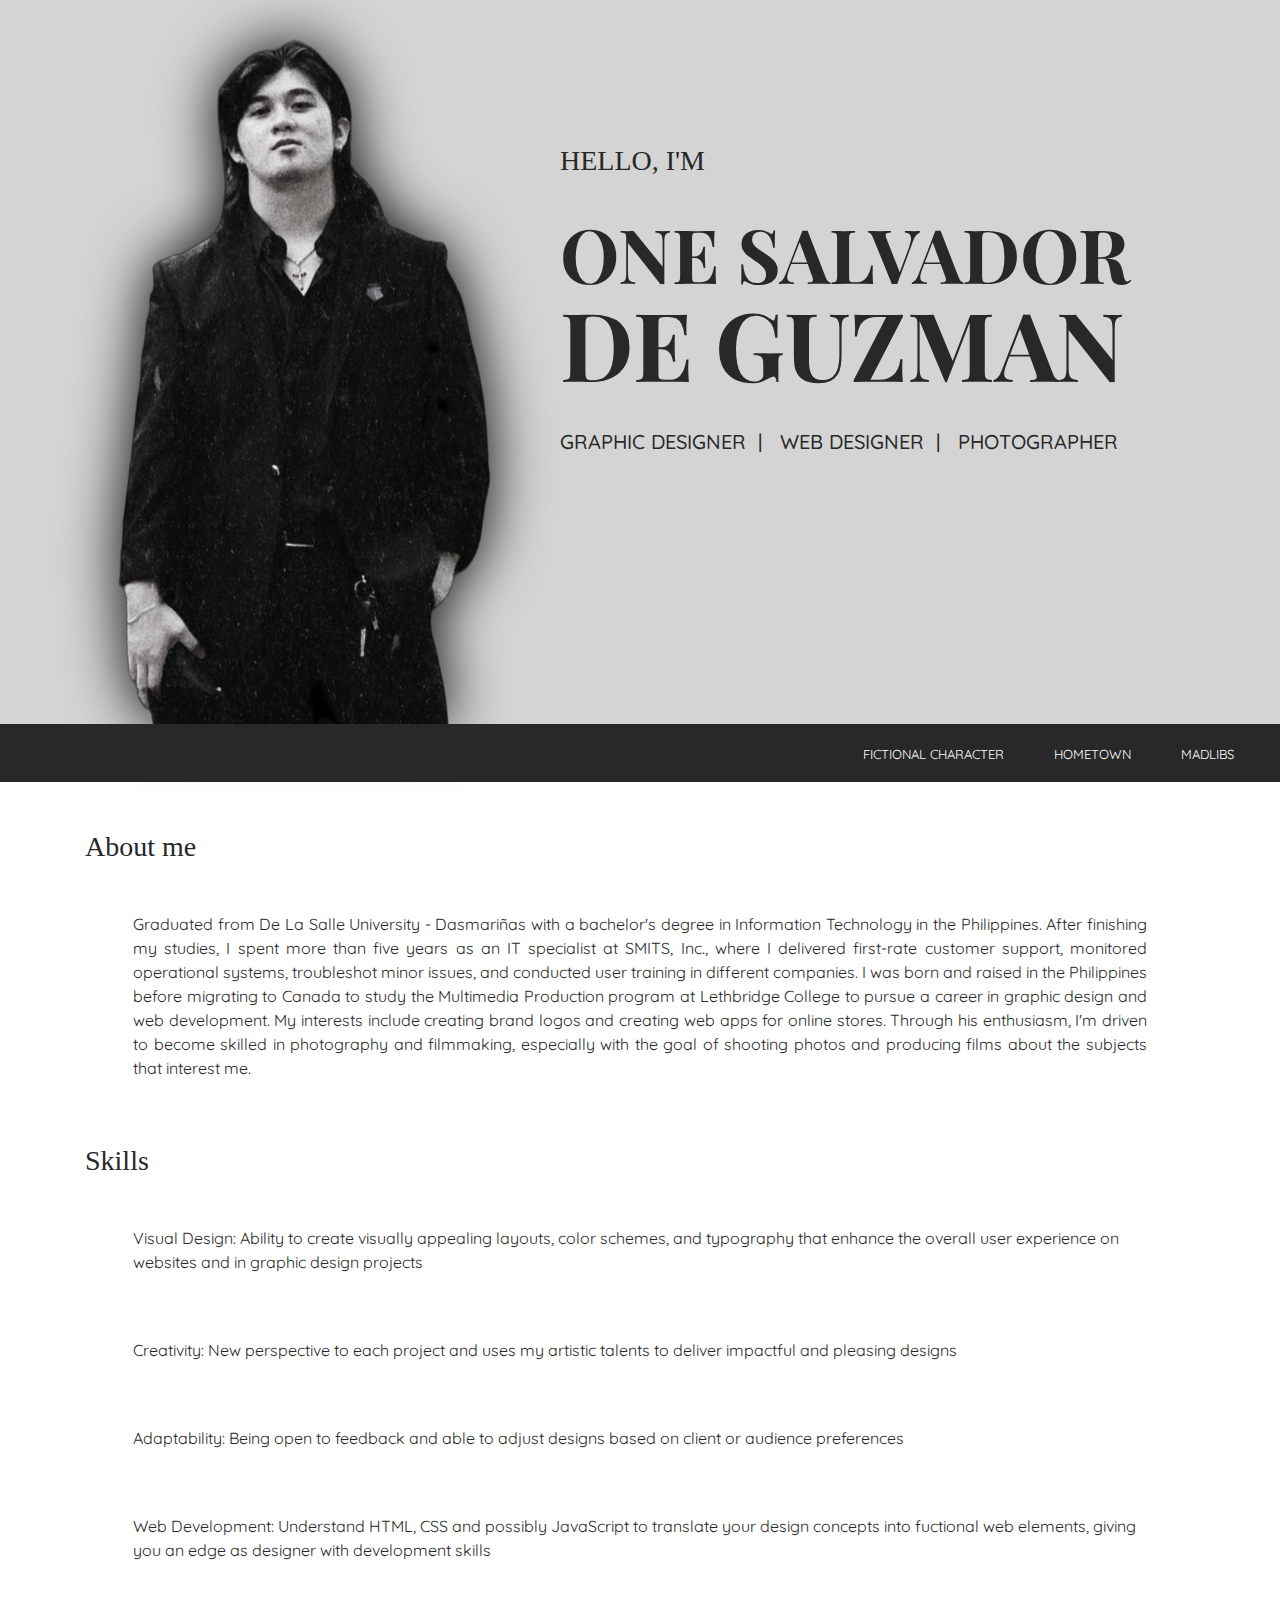
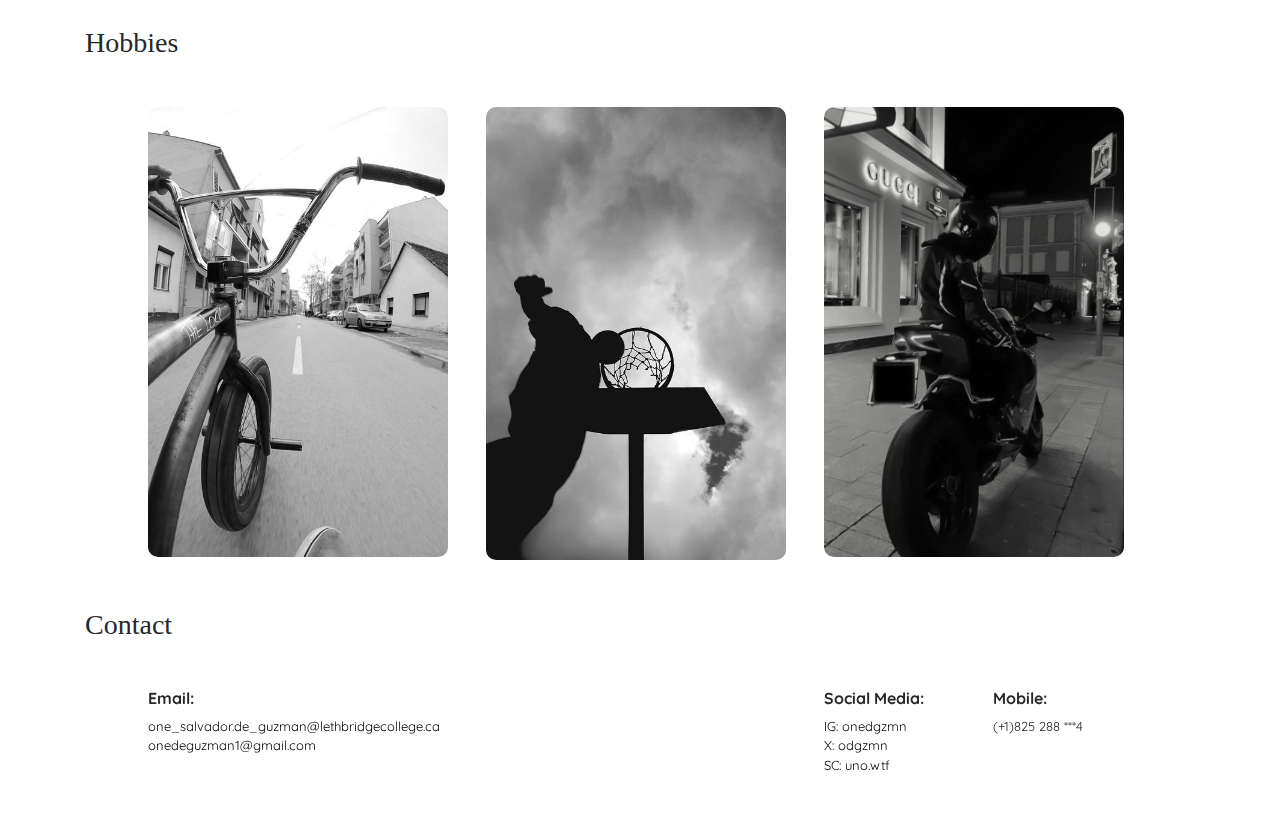
<file: index.html>
<!DOCTYPE html>
<html lang="en">

<head>
    <meta charset="UTF-8">

    <!----------------------------Viewport Meta Tag------------------------------------>

    <meta name="viewport" content="width=device-width, initial-scale=1.0">

    <title>Portfolio</title>


    <!----------------------------Bootstrap CDNs------------------------------------>

    <!-- Latest compiled and minified CSS -->
    <link rel="stylesheet" href="https://cdn.jsdelivr.net/npm/bootstrap@4.6.2/dist/css/bootstrap.min.css">

    <!-- jQuery library -->
    <script src="https://cdn.jsdelivr.net/npm/jquery@3.6.4/dist/jquery.slim.min.js"></script>

    <!-- Popper JS -->
    <script src="https://cdn.jsdelivr.net/npm/popper.js@1.16.1/dist/umd/popper.min.js"></script>

    <!-- Latest compiled JavaScript -->
    <script src="https://cdn.jsdelivr.net/npm/bootstrap@4.6.2/dist/js/bootstrap.bundle.min.js"></script>


    <!--------YOUR CSS - MUST go after the CDNs so you overwrite their styles---------------->

    <link rel="stylesheet" href="css/myStyles.css">

    <style>
        @import url('https://fonts.googleapis.com/css2?family=Playfair+Display&family=Playfair+Display+SC&family=Quicksand&display=swap');
    </style>

</head>

<body>
    <!---------------------------------------------------------------------->
    <section id="head" style="font-family: 'Playfair Display', serif; text-transform: uppercase; color: rgb(40, 40, 40);">
        <div class="container">
            <div class="row">
                <div class="col-md-5" id="imgmar">
                    <img src="images/oneDpx.png" alt="One" width="450" style="filter: drop-shadow(0px 0px 30px rgba(0,0,0,255) );">
                </div>
                <div class="col-md-7 mt-5 pt-5">
                    <h3 class="mt-5">Hello, I'm</h3>
                    <h1 class="font-weight-bold" style="font-size: 75px; margin-top: 30px;">One Salvador</h1>
                    <h1 class="font-weight-bold" style="font-size: 95px; margin-top: -20px; margin-bottom: 30px;">De
                        Guzman</h1>
                    <h5 style="font-family: 'Quicksand', sans-serif;">Graphic Designer &nbsp;| &nbsp;&nbsp;Web Designer
                        &nbsp;| &nbsp; Photographer</h5>
                </div>
            </div>
        </div>

    </section>
    <!---------------------------------------------------------------------->

    <nav id="navbar" style="text-transform: uppercase; color: #470000;">
        <ul>
            <li><a href="#">MadLibs</a></li>
            <li><a href="#">Hometown</a></li>
            <li><a href="4_ideation/myCharacter.html">Fictional Character</a></li>
        </ul>
    </nav>

    <!---------------------------------------------------------------------->
    <section id="abo">
        <div class="container pt-5">
            <h3>About me</h3>
            <div class="row m-5 text-justify">
                <p>Graduated from De La Salle University - Dasmariñas with a bachelor's degree in Information Technology in the Philippines. After finishing my studies, I spent more than five years as an IT specialist at SMITS, Inc., where I delivered first-rate customer support, monitored operational systems, troubleshot minor issues, and conducted user training in different companies. I was born and raised in the Philippines before migrating to Canada to study the Multimedia Production program at Lethbridge College to pursue a career in graphic design and web development. My interests include creating brand logos and creating web apps for online stores. Through his enthusiasm, I'm driven to become skilled in photography and filmmaking, especially with the goal of shooting photos and producing films about the subjects that interest me. </p>
            </div>
        </div>
    </section>
    <!---------------------------------------------------------------------->


    <section id="ski">
        <div class="container">
            <h3>Skills</h3>
            <div class="row m-5">
                <p>Visual Design: Ability to create visually appealing layouts, color schemes, and typography that enhance the overall
                    user experience on websites and in graphic design projects
                </p>
            </div>

            <div class="row m-5">
                
                <p>Creativity: New perspective to each project and uses my artistic talents to deliver impactful and pleasing
                    designs</p>
            </div>

            <div class="row m-5">
                <p>Adaptability: Being open to feedback and able to adjust designs based on client or audience preferences</p>
            </div>

            <div class="row m-5">

                <p>Web Development: Understand HTML, CSS and possibly JavaScript to translate your design concepts into fuctional web
                    elements, giving you an edge as designer with development skills
                </p>
            </div>

        </div>
    </section>
    <!---------------------------------------------------------------------->

    <section id="hob">
        <div class="container">
            <h3>Hobbies</h3>
            <div class="row m-5">

                <div class="col-sm-4">
                    <img src="images/hobbies2.jpg" alt="basketball" width="300vh" style="border-radius: 10px;">
                </div>
                <div class="col-sm-4">
                    <img src="images/hobbies1.jpg" alt="biking" width="300vh" style="border-radius: 10px;">
                </div>
                <div class="col-sm-4">
                    <img src="images/hobbies3.jpg" alt="" width="300vh" style="border-radius: 10px;">
                </div>
            </div>
        </div>
    </section>


    <!---------------------------------------------------------------------->
    <section id="cont" style="font-size: small;">
        <div class="container">
            <h3>Contact</h3>
            <div class="row m-5">
                <div class="col-md-8">
                    <h6>Email:</h6>
                    <a href="">one_salvador.de_guzman@lethbridgecollege.ca</a><br>
                    <a href="">onedeguzman1@gmail.com</a>
                </div>
                <div class="col-md-2">
                    <h6>Social Media:</h6>
                    <a href="">IG: onedgzmn</a><br>
                    <a href="">X: odgzmn</a><br>
                    <a href="">SC: uno.wtf</a>
                </div>
                <div class="col-md-2">
                    <h6>Mobile:</h6>
                    <p>(+1)825 288 ***4</p>
                </div>
            </div>
        </div>
    </section>


</body>

</html>
</file>
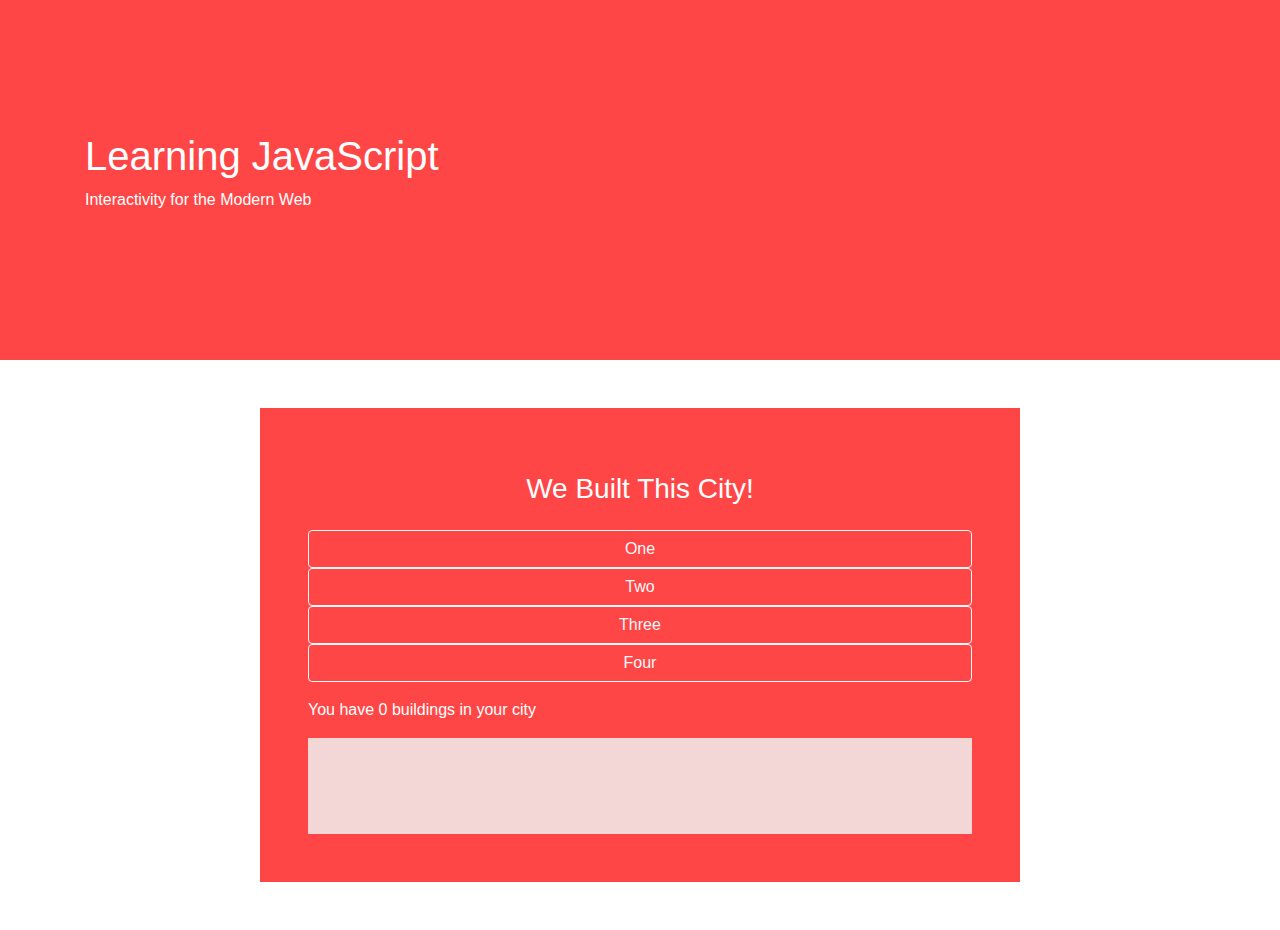
<file: cityBuilderStart/index.html>
<!DOCTYPE html>
<html lang="en">

<head>
    <meta charset="UTF-8">
    <meta http-equiv="X-UA-Compatible" content="IE=edge">
    <meta name="viewport" content="width=device-width, initial-scale=1.0">

    <title>Intro to Javascript</title>

    <!-- Latest compiled and minified CSS -->
    <link rel="stylesheet" href="https://cdn.jsdelivr.net/npm/bootstrap@4.6.1/dist/css/bootstrap.min.css">

    <!-- My CSS -->
    <link rel="stylesheet" href="css/build.css">

    <!-- jQuery library -->
    <script src="https://cdn.jsdelivr.net/npm/jquery@3.6.0/dist/jquery.slim.min.js"></script>

    <!-- Popper JS -->
    <script src="https://cdn.jsdelivr.net/npm/popper.js@1.16.1/dist/umd/popper.min.js"></script>

    <!-- Latest compiled JavaScript -->
    <script src="https://cdn.jsdelivr.net/npm/bootstrap@4.6.1/dist/js/bootstrap.bundle.min.js"></script>

</head>

<body>

    <!----------------------------- Header -------------------------------------------->
    <header class="bg-main">
        <div class="container">
            <div class="row align-items-center customHeight">
                <div class="col-sm-6 text-white">
                    <h1>Learning JavaScript</h1>
                    <p>Interactivity for the Modern Web</p>
                </div>
            </div>
        </div>
    </header>

    <section>
        <div class="container py-5">
            <div class="row">
                <div id="column1" class="col-sm-8 mx-auto bg-main p-5 text-white">
                    <!---------------------The column where things will change!----------------------->
                    <h3 class="text-center py-3">We Built This City!</h3>

                    <!-- Form with only a button that will call a Javascript function -->
                    <form action="javascript:buildOne();">
                        <button type="submit" class="btn btn-outline-light btn-block">One</button>
                    </form>


                    <!-- Form with only a button that will call a different Javascript function -->
                    <form action="javascript:buildTwo();">
                        <button type="submit" class="btn btn-outline-light btn-block">Two</button>
                    </form>

                    <!-- Form with only a button that will call a third Javascript function -->
                    <form action="javascript:buildThree();">
                        <button type="submit" class="btn btn-outline-light btn-block">Three</button>
                    </form>

                    <!-- Form with only a button that will call a fourth Javascript function -->
                    <form action="javascript:buildFour();">
                        <button type="submit" class="btn btn-outline-light btn-block">Four</button>
                    </form>

                    <!-- Div that will display a message about how many buildings the user put into the city -->
                    <div id="city" class="my-3"> </div>

                    <!-- Div that will display the buildings the user put into the city -->
                    <div id="cityGraphic" class="bg_city p-5"></div>

                </div>

            </div>
        </div>
    </section>


    <!---------------------Your Custom Javascript----------------------->
    <script src="js/build.js"></script>

</body>

</html>
</file>
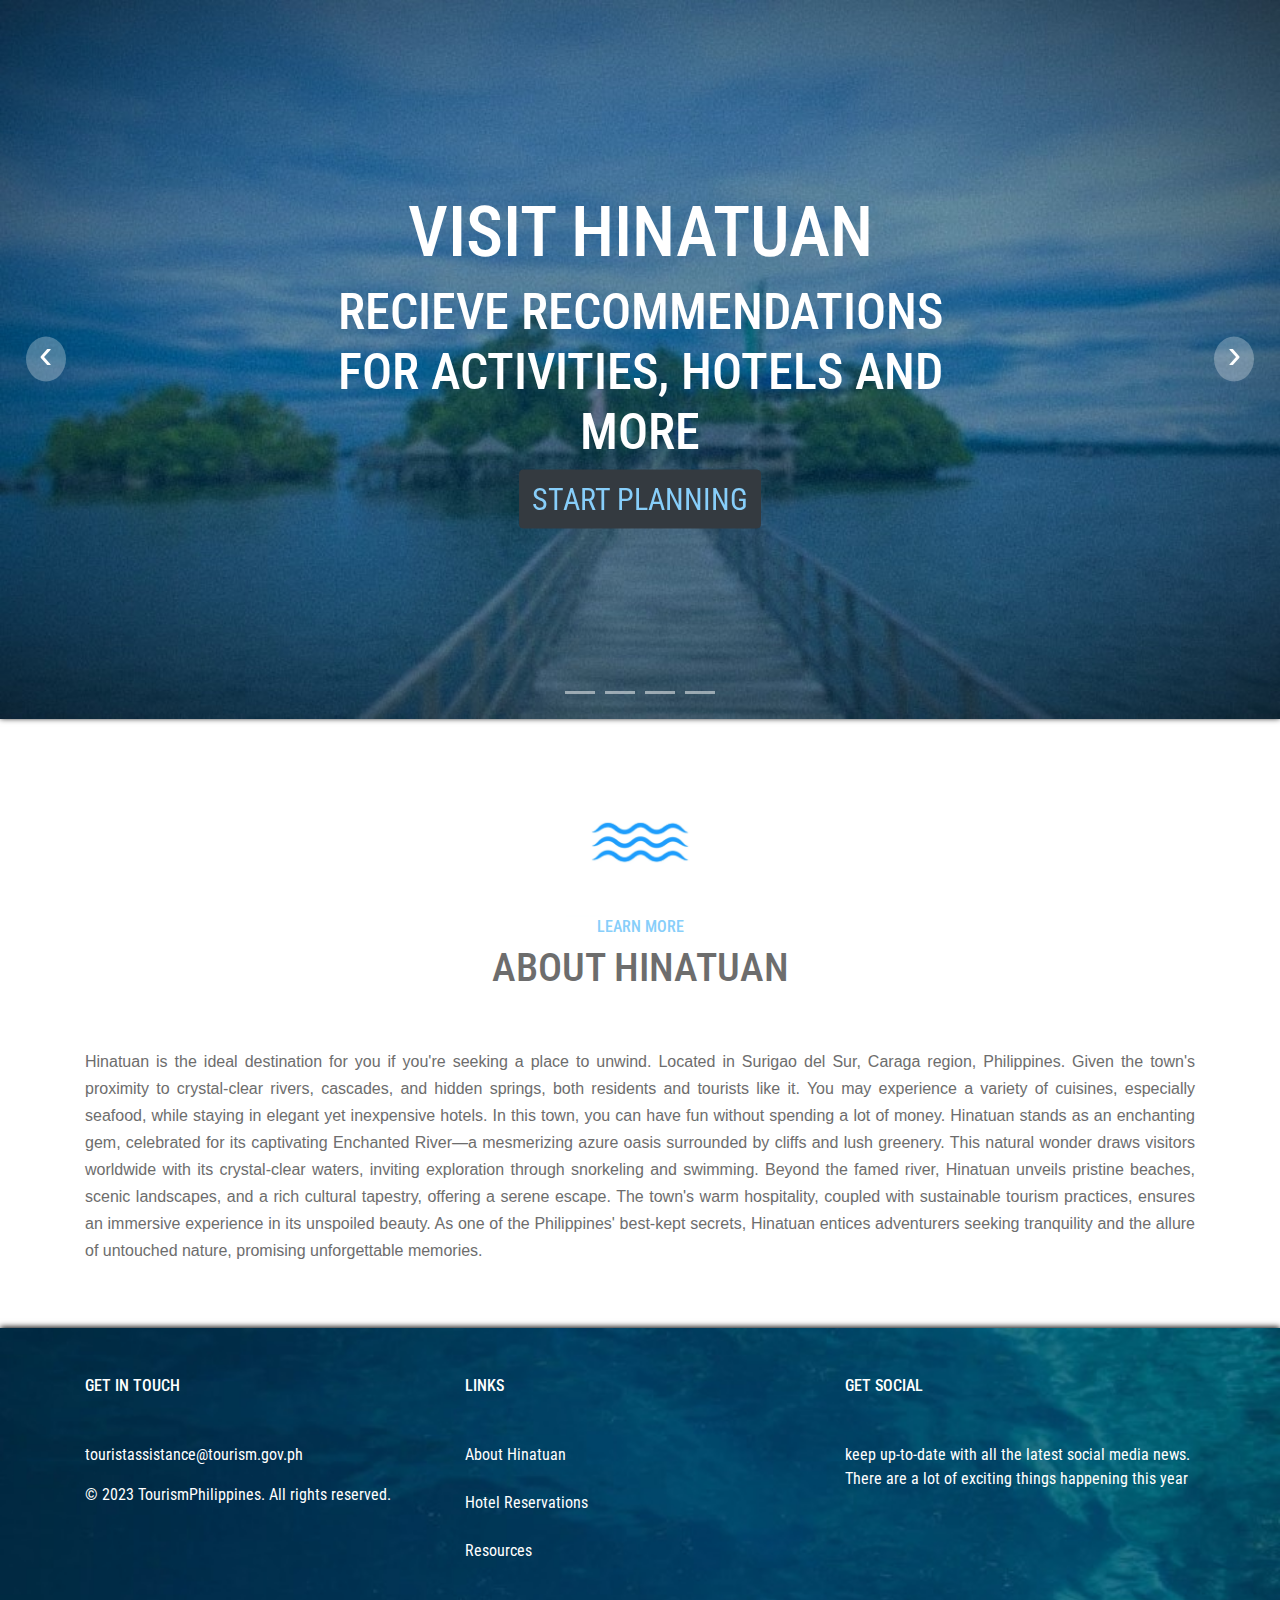
<file: hometown_website/index.html>
<!DOCTYPE html>
<html lang="en">

<head>

    <meta charset="UTF-8">
    <meta http-equiv="X-UA-Compatible" content="IE=edge">
    <meta name="viewport" content="width=device-width, initial-scale=1.0">
    <title>HINATUAN PRIDE</title>

    <!-- External Files -->
    <!-- font awesome -->
    <link rel="stylesheet" href="https://use.fontawesome.com/releases/v5.7.0/css/all.css"
        integrity="sha384-lZN37f5QGtY3VHgisS14W3ExzMWZxybE1SJSEsQp9S+oqd12jhcu+A56Ebc1zFSJ" crossorigin="anonymous">

    <style>
        @import url('https://fonts.googleapis.com/css2?family=Inter:wght@100&family=Roboto+Condensed:wght@100;400&display=swap');
    </style>

    <!-- Latest compiled and minified CSS -->
    <link rel="stylesheet" href="https://cdn.jsdelivr.net/npm/bootstrap@4.6.2/dist/css/bootstrap.min.css">

    <!-- My External CSS -->

    <link rel="stylesheet" href="css/myStyle.css">
    <link rel="stylesheet" href="css/carouselStyle.css">

    <!-- jQuery library -->
    <script src="https://cdn.jsdelivr.net/npm/jquery@3.7.1/dist/jquery.slim.min.js"></script>

    <!-- Popper JS -->
    <script src="https://cdn.jsdelivr.net/npm/popper.js@1.16.1/dist/umd/popper.min.js"></script>

    <!-- Latest compiled JavaScript -->
    <script src="https://cdn.jsdelivr.net/npm/bootstrap@4.6.2/dist/js/bootstrap.bundle.min.js"></script>


</head>
<!-- ----------------------------------------------------------- -->

<body>
    <header>
        <div class="carousel">
            <div class="carousel-inner">
                <input class="carousel-open" type="radio" id="carousel-1" name="carousel" aria-hidden="true" hidden=""
                    checked="checked">
                <div class="carousel-item">
                    <img class="img-fluid" src="images/home-transformed.jpeg">

                    <div class="carouselText">
                        <h1>VISIT HINATUAN</h1>
                        <h6>RECIEVE RECOMMENDATIONS FOR ACTIVITIES, HOTELS AND MORE</h6>
                        <a href="https://www.agoda.com/city/hinatuan-ph.html?cid=1844104&ds=Sw9bl%2FuJAibUIGN4" target="_blank" class="btn btn-dark font-roboto" style="color: lightskyblue">START PLANNING</a>
                    </div>
                </div>

                <input class="carousel-open" type="radio" id="carousel-2" name="carousel" aria-hidden="true" hidden="">
                <div class="carousel-item">

                    <img class="img-fluid" src="images/attractionsHOME.jpg">
                    <div class="carouselText">
                        <h1>HINATUAN ATTRACTIONS</h1>
                        <h6>EXPLORE HINATUAN'S WONDERS: WHERE NATURE INVITES ADVENTURE!</h6>
                        <a href="attract.html" class="btn btn-dark font-roboto" style="color: lightskyblue">DISCOVER</a>
                    </div>
                </div>

                <input class="carousel-open" type="radio" id="carousel-3" name="carousel" aria-hidden="true" hidden="">
                <div class="carousel-item">
                    <img class="img-fluid" src="images/geographyHOME.jpg" alt="geographyHOME">
                    <div class="carouselText">
                        <h1>GEOGRAPHY</h1>
                        <h6>JOIN US ON A JOURNEY OF EXPLORATION AND UNDERSTANDING</h6>
                        <a href="geo.html" class="btn btn-dark font-roboto" style="color: lightskyblue">LEARN MORE</a>
                    </div>
                </div>
                <input class="carousel-open" type="radio" id="carousel-4" name="carousel" aria-hidden="true" hidden="">
                <div class="carousel-item">
                    <img class="img-fluid" src="images/people-Home.jpg">

                    <div class="carouselText">
                        <h1>PEOPLE: HINATUANONS</h1>
                        <h6>EMBRACE THE BEAUTY, EMBODY THE SPIRIT: HINATUAN PRIDE</h6>
                        <a href="people.html" class="btn btn-dark font-roboto" style="color: lightskyblue">LEARN MORE</a>
                    </div>
                </div>

                <label for="carousel-4" class="carousel-control prev control-1">‹</label>
                <label for="carousel-2" class="carousel-control next control-1">›</label>
                <label for="carousel-1" class="carousel-control prev control-2">‹</label>
                <label for="carousel-3" class="carousel-control next control-2">›</label>
                <label for="carousel-2" class="carousel-control prev control-3">‹</label>
                <label for="carousel-4" class="carousel-control next control-3">›</label>
                <label for="carousel-3" class="carousel-control prev control-4">‹</label>
                <label for="carousel-1" class="carousel-control next control-4">›</label>
                <ol class="carousel-indicators">
                    <li>
                        <label for="carousel-1" class="carousel-bullet"></label>
                    </li>
                    <li>
                        <label for="carousel-2" class="carousel-bullet"></label>
                    </li>
                    <li>
                        <label for="carousel-3" class="carousel-bullet"></label>
                    </li>
                    <li>
                        <label for="carousel-4" class="carousel-bullet"></label>
                    </li>
                </ol>
            </div>
        </div>
    </header>

    <!-- ENDS CAROUSEL ----------------------------------------------------------- -->

    <!-- SECTION START -------------------------------------------------------------->



    <section class="aboutSec" id="abSEC">
        <div class="container text-center mt-5">
            <img class="img-fluid" src="images/waves1.png" width="150vw" height="150vh" alt="waves1">
        </div>
        <div class="container">
            <div class="row">
                <div class="col-sm-12 text-center font-roboto">
                    <h6 style="color: lightskyblue">LEARN MORE</h6>
                    <h1>ABOUT HINATUAN</h1>
                </div>
            </div>
        </div>


        <div class="container mt-5 font-inter">
            <div class="row">
                <div class="col-sm-12">
                    <p class="lineSpacing text-justify lh-1">
                        Hinatuan is the ideal destination for you if you're seeking a place to unwind. Located in
                        Surigao del Sur, Caraga region, Philippines. Given the town's proximity to crystal-clear rivers,
                        cascades, and hidden springs, both residents and tourists like it. You may experience a variety
                        of cuisines, especially seafood, while staying in elegant yet inexpensive hotels. In this town,
                        you can have fun without spending a lot of money. Hinatuan stands as an enchanting gem,
                        celebrated for its captivating Enchanted River—a mesmerizing azure oasis surrounded by cliffs
                        and lush greenery. This natural wonder draws visitors worldwide with its crystal-clear waters,
                        inviting exploration through snorkeling and swimming. Beyond the famed river, Hinatuan unveils
                        pristine beaches, scenic landscapes, and a rich cultural tapestry, offering a serene escape. The
                        town's warm hospitality, coupled with sustainable tourism practices, ensures an immersive
                        experience in its unspoiled beauty. As one of the Philippines' best-kept secrets, Hinatuan
                        entices adventurers seeking tranquility and the allure of untouched nature, promising
                        unforgettable memories.

                    </p>
                </div>
            </div>
        </div>

    </section>


    <!-- FOOTER -------------------------------------------------------------- -->

    <footer class="mt-5 font-roboto">
        <div class="container">
            <div class="row">

                <div class="col-sm-4 my-5" style="border-right: 1px;">
                    <h6 class="mb-5">GET IN TOUCH</h6>
                    <p>touristassistance@tourism.gov.ph</p>
                    <p>&copy 2023 TourismPhilippines. All rights reserved.</p>
                </div>
                <div class="col-sm-4 my-5">
                    <h6 class="mb-5">LINKS</h6>
                    <a href="index.html#abSEC" class="aboutFooter">About Hinatuan</a><br><br>
                    <a href="https://www.agoda.com/city/hinatuan-ph.html?cid=1844104&ds=Sw9bl%2FuJAibUIGN4"
                        target="_blank" class="aboutFooter">Hotel Reservations</a> <br><br>
                    <a href="ref.html" class="aboutFooter">Resources</a>
                </div>

                <div class="socmedHover col-sm-4 my-5">
                    <h6 class="mb-5">GET SOCIAL</h6>
                    <!--social media icons, Insta, LinkedIn, Facebook-->
                    <p>keep up-to-date with all the latest social media news. There are a lot of exciting things
                        happening this year</p>
                    <a href="https://www.instagram.com/tourism_phl/" target="_blank"><i
                            class="fab fa-instagram fa-2x p-1"></i></a>
                    <a href="https://www.facebook.com/itsmorefuninthePhilippines" target="_blank"><i
                            class="fab fa-facebook fa-2x p-1"></i></a>
                    <a href="https://twitter.com/TourismPHL" target="_blank"><i
                            class="fab fa-twitter fa-2x p-1"></i></a>
                    <a href="https://www.youtube.com/TourismPhilippines" target="_blank"><i
                            class="fab fa-youtube fa-2x p-1"></i></a>

                </div>
            </div>

        </div>
    </footer>

</body>

</html>
</file>
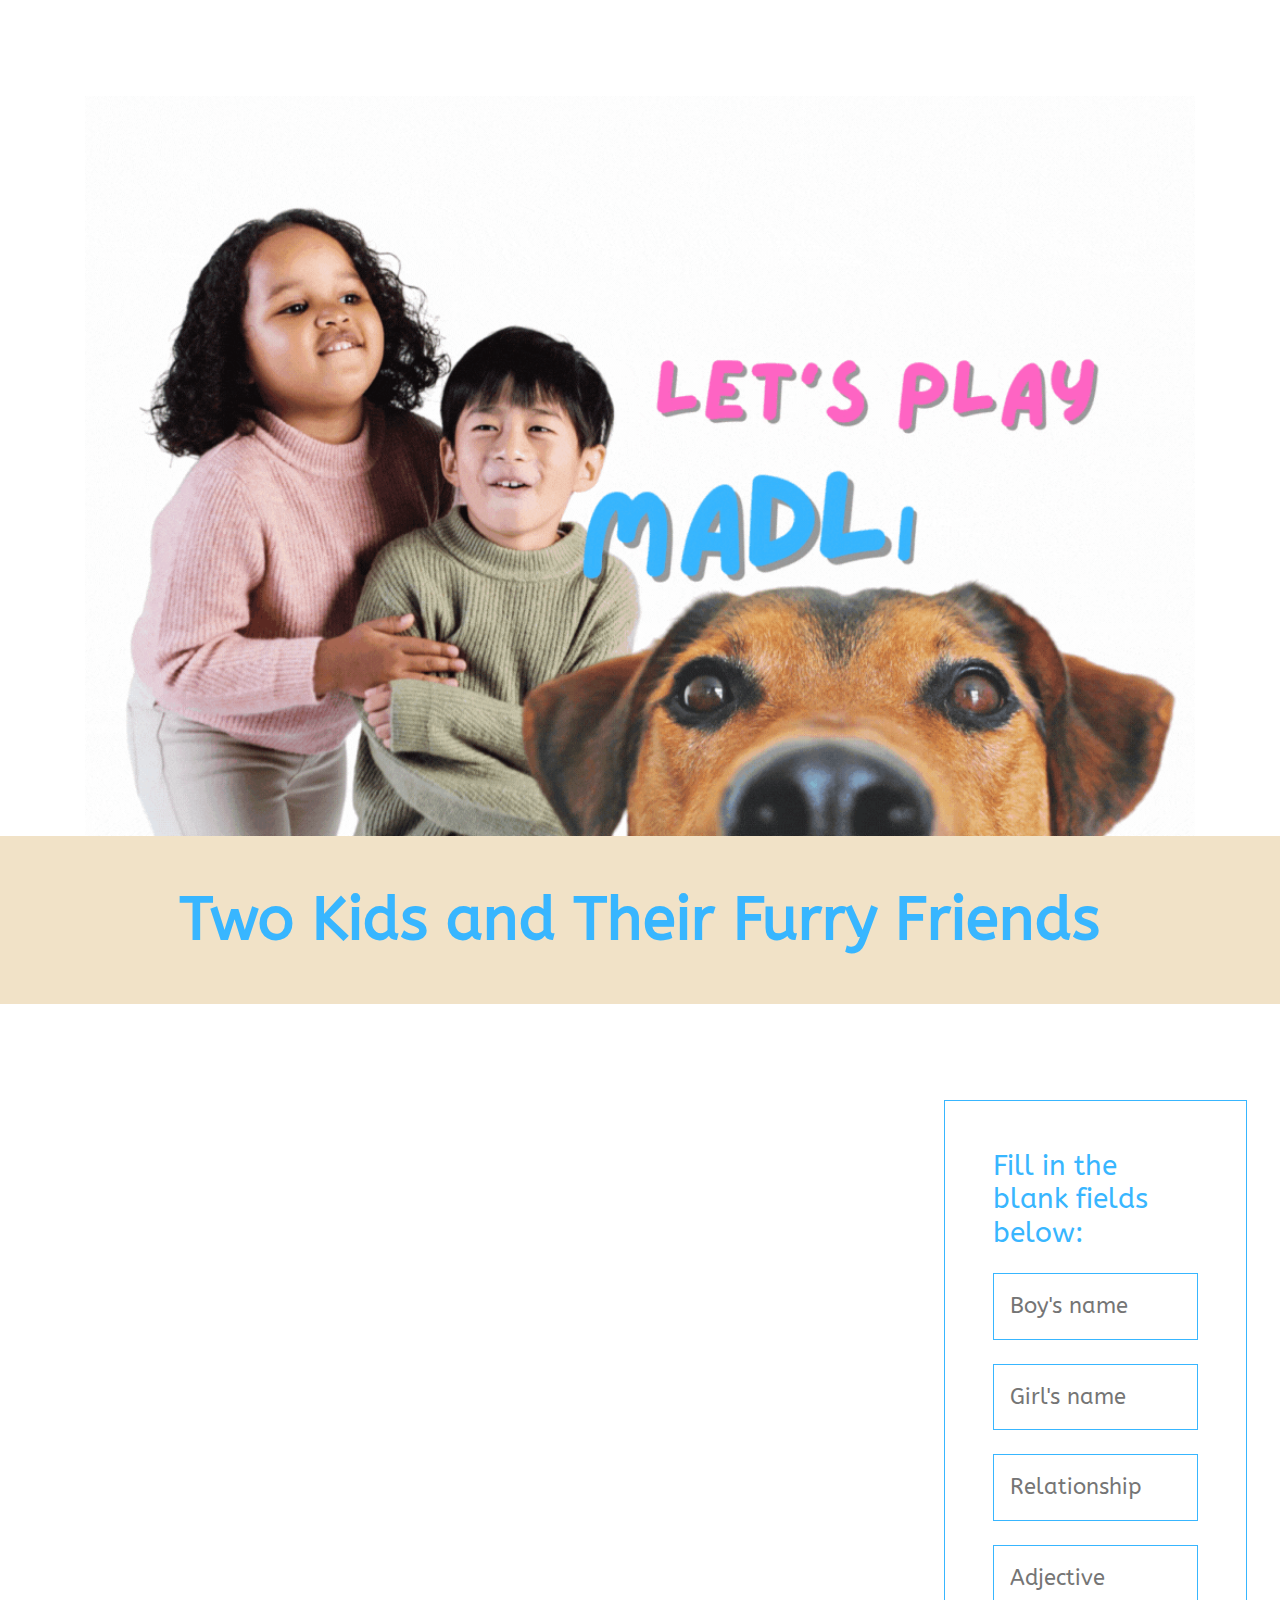
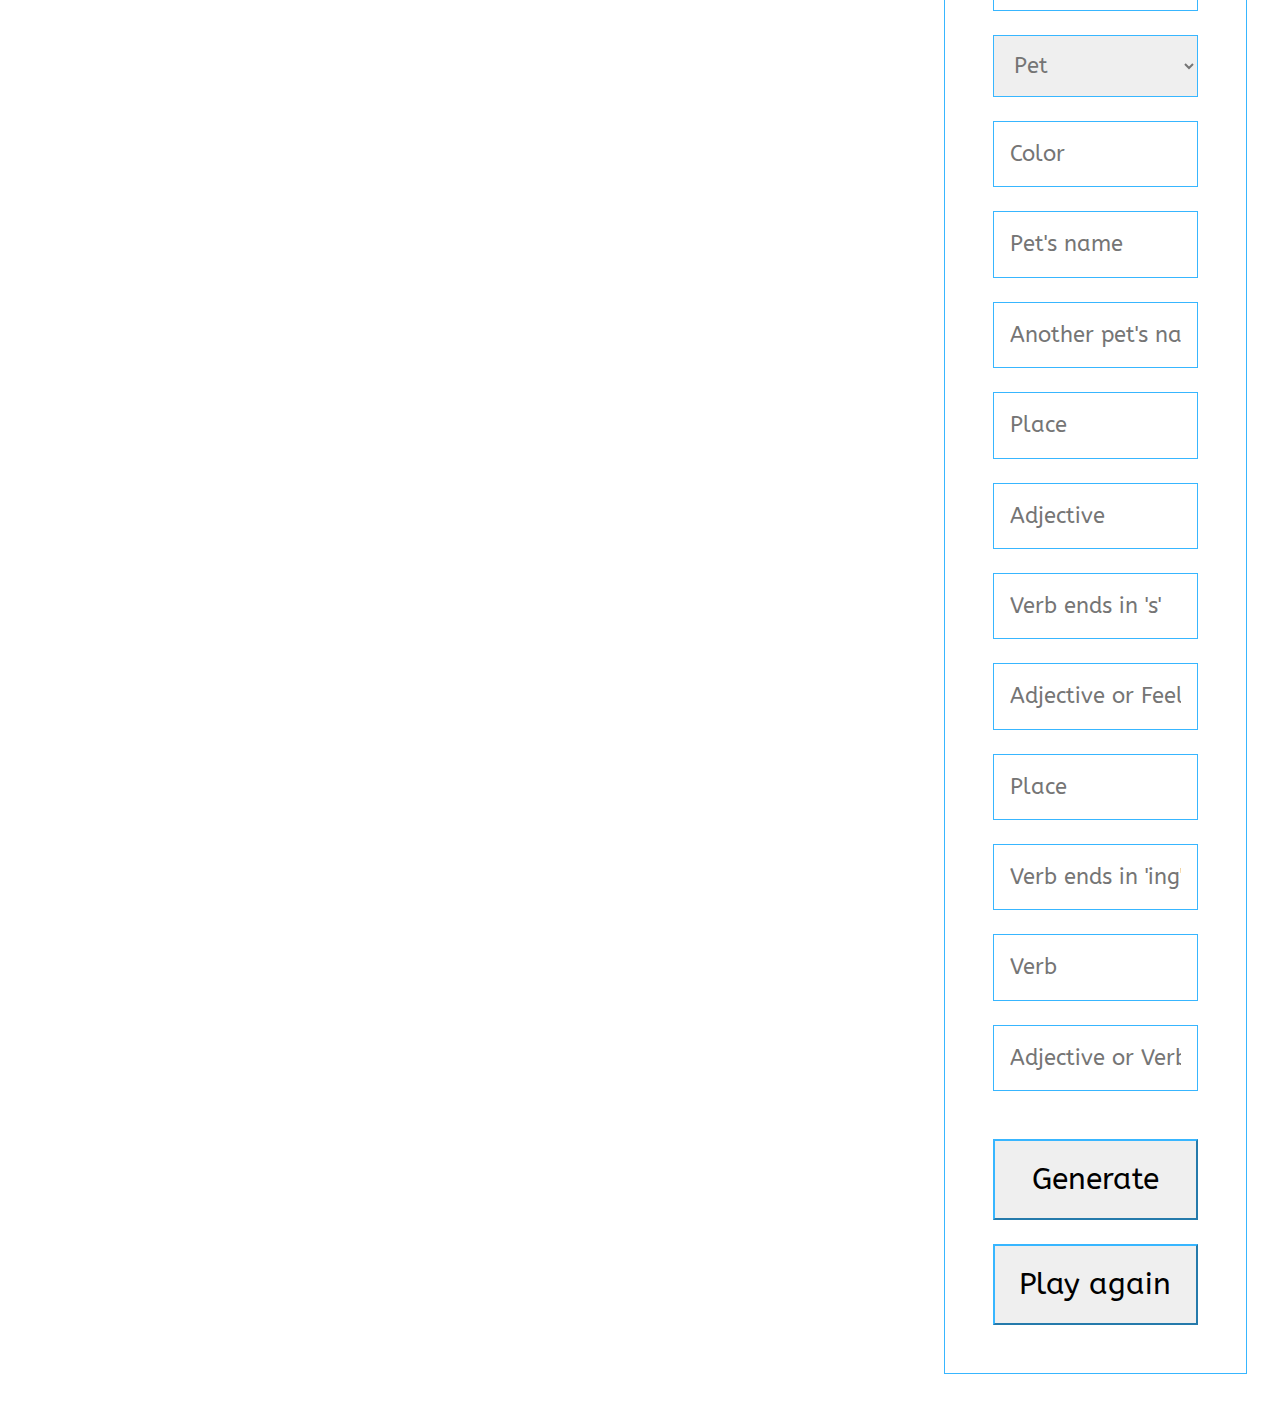
<file: madLibs-scripting/index.html>
<!DOCTYPE html>
<html lang="en">

<head>
    <meta charset="UTF-8">
    <meta name="viewport" content="width=device-width, initial-scale=1.0">
    <title>MadLibs Story for fun!</title>
    <!-- Latest compiled and minified CSS -->
    <link rel="stylesheet" href="https://cdn.jsdelivr.net/npm/bootstrap@4.6.1/dist/css/bootstrap.min.css">

    <style>
        @import url('https://fonts.googleapis.com/css2?family=ABeeZee&family=Butterfly+Kids&display=swap');
    </style>

    <!-- My CSS -->
    <link rel="stylesheet" href="css/myStyles.css">

    <!-- jQuery library -->
    <script src="https://cdn.jsdelivr.net/npm/jquery@3.6.0/dist/jquery.slim.min.js"></script>

    <!-- Popper JS -->
    <script src="https://cdn.jsdelivr.net/npm/popper.js@1.16.1/dist/umd/popper.min.js"></script>

    <!-- Latest compiled JavaScript -->
    <script src="https://cdn.jsdelivr.net/npm/bootstrap@4.6.1/dist/js/bootstrap.bundle.min.js"></script>
</head>

<header>
    <div class="masthead pt-5 mt-5">
        <div class="container">
            <!-- <div class="col-sm-1"></div>
            <div class="col-sm-5">
                <img class="img-fluid" width="100%" src="images/kidCover-PhotoRoom.png-PhotoRoom.png" alt="Kids">
            </div>
            <div class="col-sm-5">
                <img class="img-fluid" width="100%" src="images/title.gif" alt="MadLibs">
            </div>
            <div class="col-sm-1"></div> -->
            <img class="img-fluid" src="images/title2.gif" alt="Let's Play Madlibs!" width="100%">
        </div>
    </div>
</header>

<body>
    <section>

        <div id="titleStory">
            <h2 class="mb-5 p-5 text-center font-weight-bold">Two Kids and Their Furry Friends</h2>
        </div>
        <div class="row p-5">
            <!-- display story -->
            <div class="col-sm-9 text-justify pr-3">
                <div><img id="breedImage" style="width: 100%;" /></div>

                <p class="abeezee" style="line-height: 2.5;"  id="story">
                    <span name="boyName"></span>, accompanied by his <span name="relationShip"></span>, <span
                        name="girlName"></span>,
                    heads to a <span name="petType"></span>
                    shelter
                    to select an <span name="adjective1"></span> <span name="petType"></span> for adoption. <span
                        name="girlName"></span> assists <span name="boyName"></span>
                    in
                    picking the perfect <span name="color"></span> <span name="breedType"></span>, and they discover that this <span
                        name="petType"></span> has a
                    sibling
                    also in need of adoption. Since <span name="boyName"></span> can only take one, <span
                        name="girlName"></span>
                    decides to
                    adopt the other and named her <span name="petType"></span> <span name="girlPetName"></span>, while
                    <span name="boyName"></span>
                    named his
                    <span name="petType"></span> <span name="boyPetName"></span>. <span name="girlName"></span> plans to sneak <span
                        name="girlPetName"></span> into
                    their
                    house because her parents don’t like pets.

                    <span name="girlPetName"></span> is instructed to quietly rush to her bedroom and, because
                    <span name="girlPetName"></span> is <span name="adjective2"></span>, her parents didn't notice.
                    <span name="girlName"></span>
                    regularly
                    takes
                    <span name="girlPetName"></span> to the <span name="nounPlace2"></span> where she <span
                        name="verb"></span> with <span name="boyName"></span> and
                    <span name="boyPetName"></span>, creating <span name="adjectiveFeelings"></span> moments whenever
                    they're together. One
                    day, while <span name="girlName"></span> is at <span name="nounPlace3"></span>, her mother hears a
                    noise coming from <span name="girlName"></span>'s
                    room
                    and discovers <span name="girlPetName"></span>. The mother confronts <span name="girlName"></span>
                    when
                    she
                    returned, scolding her for keeping the <span name="petType"></span> hidden instead of asking them to
                    keep <span name="girlPetName"></span>.

                    After <span name="verb2"></span>, <span name="girlName"></span> pleads with her parents not to take
                    <span name="girlPetName"></span>
                    away.
                    Eventually, her parents decide to keep <span name="girlPetName"></span>. She <span
                        name="verb3"></span> her parents and inform <span name="boyName"></span>
                    and
                    <span name="boyPetName"></span> of the good news. All of them are <span name="adjectiveVerb"></span>
                    together.

                </p>
                <!-- <img class="img-fluid" id="petImage" src="images/kidDogs.jpg" alt="A kid and a dog" /> -->
            </div>

            <!-- text field for madlibs-->
            <div id="filterbox" class="col-sm-3 p-5 abeezee" style="font-size: large;">
                <h3 class="mb-4 blue"> Fill in the blank fields below:</h3>
                <span class="border-left-0" id="filters">
                    <form action="javascript:generateMadlibs();">
                        <!-- Boy's Name -->
                        <input placeholder="Boy's name" class="mb-4 btn-block p-3" type="text" id="boyName" />
                        <!-- Girl's Name -->
                        <input placeholder="Girl's name" class="mb-4 btn-block p-3" id="girlName" />
                        <!-- Relationship -->
                        <input placeholder="Relationship" class="mb-4 btn-block p-3" type="text" id="relationShip" />
                        <!-- Adjective #1 -->
                        <input placeholder="Adjective" class="mb-4 btn-block p-3" type="text" id="adjective1" />
                        <!-- Dropdown Pet -->
                        <select id="petType" onchange="petFunction()" class="btn-block mb-4 p-3" style="color: #757575">
                            <option value="" disabled selected>Pet</option>
                            <option value="dog">Dog</option>
                            <option value="cat">Cat</option>
                            <option value="bird">Bird</option>
                        </select>
                        <!-- Color of pet -->
                        <input placeholder="Color" class="mb-4 btn-block p-3" id="color" />
                        <!-- Dropdown Breed Dog -->
                        <select id="dogBreed" class="btn-block mb-4 p-3">
                            <option value="" disabled selected>Breed</option>
                            <option value="German Shepherd">German Shepherd</option>
                            <option value="Husky">Husky</option>
                            <option value="Pug">Pug</option>
                        </select>
                        <!-- Dropdown Breed Cat -->
                        <select id="catBreed" class="btn-block mb-4 p-3">
                            <option value="" disabled selected>Breed</option>
                            <option value="American Bobtail">American Bobtail</option>
                            <option value="British Shorthair">British Shorthair</option>
                            <option value="Siamese">Siamese</option>
                        </select>
                        <!-- Dropdown Breed Bird -->
                        <select id="birdBreed" class="btn-block mb-4 p-3">
                            <option value="" disabled selected>Type</option>
                            <option value="Cockatoo">Cockatoo</option>
                            <option value="Owl">Owl</option>
                            <option value="Parrot">Parrot</option>
                        </select>

                        <!-- Girl's pet name -->
                        <input placeholder="Pet's name" class="mb-4 btn-block p-3" type="text" id="girlPetName" />
                        <!-- Boy's pet name -->
                        <input placeholder="Another pet's name" class="mb-4 btn-block p-3" type="text"
                            id="boyPetName" />
                        <!-- Noun-Place#2 -->
                        <input placeholder="Place" class="mb-4 btn-block p-3" type="text" id="nounPlace2" />
                        <!-- Adjective#2 -->
                        <input placeholder="Adjective" class="mb-4 btn-block p-3" type="text" id="adjective2" />
                        <!-- Verb 1 -->
                        <input placeholder="Verb ends in 's'" class="mb-4 btn-block p-3" type="text" id="verb" />
                        <!-- Adjective-Feelings -->
                        <input placeholder="Adjective or Feelings" class="mb-4 btn-block p-3" type="text"
                            id="adjectiveFeelings" />
                        <!-- Noun-Place#3 -->
                        <input placeholder="Place" class="mb-4 btn-block p-3" type="text" id="nounPlace3" />
                        <!-- Verb 2 -->
                        <input placeholder="Verb ends in 'ing'" class="mb-4 btn-block p-3" type="text" id="verb2" />
                        <!-- Verb 3 -->
                        <input placeholder="Verb" class="mb-4 btn-block p-3" type="text" id="verb3" />
                        <!-- Adjective or Verb -->
                        <input placeholder="Adjective or Verb" class="mb-5 btn-block p-3" type="text"
                            id="adjectiveVerb" />

                        <!-- Generate -->
                        <button type="submit" class="btn-block p-3 mt-5 abeezee">Generate</button>
                        <!-- Play Again -->
                        <button type="button" class="btn-block p-3 mt-4 abeezee" onclick="playagainMadlibs()">Play again</button>
                    </form>
                </span>
            </div>
        </div>

    </section>

    <!-- Javascript source -->
    <script src="js/build.js"></script>
</body>

</html>
</file>
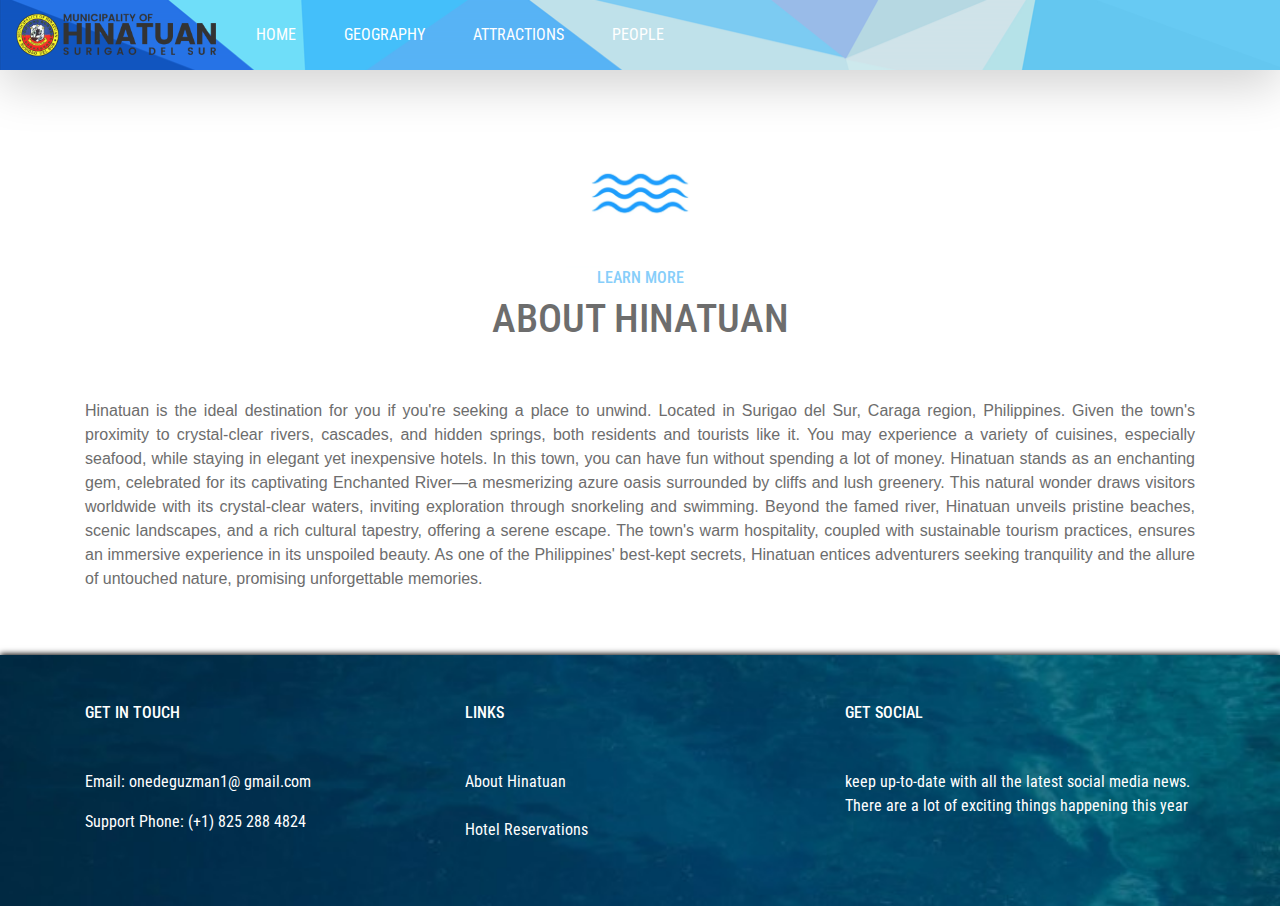
<file: hometown_website/about.html>
<!DOCTYPE html>
<html lang="en">

<head>

    <meta charset="UTF-8">
    <meta http-equiv="X-UA-Compatible" content="IE=edge">
    <meta name="viewport" content="width=device-width, initial-scale=1.0">
    <title>Welcome to Hinatuan</title>

    <!-- External Files -->
    <!-- font awesome -->
    <link rel="stylesheet" href="https://use.fontawesome.com/releases/v5.7.0/css/all.css"
        integrity="sha384-lZN37f5QGtY3VHgisS14W3ExzMWZxybE1SJSEsQp9S+oqd12jhcu+A56Ebc1zFSJ" crossorigin="anonymous">

    <style>
        @import url('https://fonts.googleapis.com/css2?family=Inter:wght@100&family=Roboto+Condensed:wght@100;400&display=swap');
    </style>

    <!-- Latest compiled and minified CSS -->
    <link rel="stylesheet" href="https://cdn.jsdelivr.net/npm/bootstrap@4.6.2/dist/css/bootstrap.min.css">

    <!-- My External CSS -->

    <link rel="stylesheet" href="css/myStyle.css">

    <!-- jQuery library -->
    <script src="https://cdn.jsdelivr.net/npm/jquery@3.7.1/dist/jquery.slim.min.js"></script>

    <!-- Popper JS -->
    <script src="https://cdn.jsdelivr.net/npm/popper.js@1.16.1/dist/umd/popper.min.js"></script>

    <!-- Latest compiled JavaScript -->
    <script src="https://cdn.jsdelivr.net/npm/bootstrap@4.6.2/dist/js/bootstrap.bundle.min.js"></script>


</head>

<body>



    <header>

    </header>

    <!-- ----------------------------------------------------------- -->
    <nav class="navbar navbar-expand-lg shadow-lg font-roboto">
        <!-- Brand -->
        <a class="navbar-brand" href="index.html"><img src="images/logo-hinatuan.png" width="200vw" alt="logo-hinatuan"></a>

        <!-- Toggler/collapsibe Button -->
        <button class="navbar-toggler" type="button" data-toggle="collapse" data-target="#collapsibleNavbar">
            <span class="navbar-toggler-icon"></span>
        </button>

        <!-- Navbar links -->
        <div class="collapse navbar-collapse" id="collapsibleNavbar">
            <ul class="navbar-nav">
                <li class="nav-item">
                    <a class="nav-link mx-3" href="index.html">HOME</a>
                </li>
                <li class="nav-item">
                    <a class="nav-link mx-3" href="geo.html">GEOGRAPHY</a>
                </li>
                <li class="nav-item">
                    <a class="nav-link mx-3" href="attract.html">ATTRACTIONS</a>
                </li>
                <li class="nav-item">
                    <a class="nav-link mx-3" href="people.html">PEOPLE</a>
                </li>
            </ul>
        </div>
    </nav>

    <!-- -------------------------------------------------------------->



    <section>
        <div class="container text-center mt-5">
            <img src="images/waves1.png" width="150vw" height="150vh" alt="waves1">
        </div>
        <div class="container">
            <div class="row">
                <div class="col-sm-12 text-center font-roboto">
                    <h6 style="color: lightskyblue">LEARN MORE</h6>
                    <h1>ABOUT HINATUAN</h1>
                </div>
            </div>
        </div>


        <div class="container mt-5 font-inter">
            <div class="row">
                <div class="col-sm-12">
                    <p class="text-justify">
                        Hinatuan is the ideal destination for you if you're seeking a place to unwind. Located in Surigao del Sur, Caraga region, Philippines. Given the town's proximity to crystal-clear rivers, cascades, and hidden springs, both residents and tourists like it. You may experience a variety of cuisines, especially seafood, while staying in elegant yet inexpensive hotels. In this town, you can have fun without spending a lot of money. Hinatuan stands as an enchanting gem, celebrated for its captivating Enchanted River—a mesmerizing azure oasis surrounded by cliffs and lush greenery. This natural wonder draws visitors worldwide with its crystal-clear waters, inviting exploration through snorkeling and swimming. Beyond the famed river, Hinatuan unveils pristine beaches, scenic landscapes, and a rich cultural tapestry, offering a serene escape. The town's warm hospitality, coupled with sustainable tourism practices, ensures an immersive experience in its unspoiled beauty. As one of the Philippines' best-kept secrets, Hinatuan entices adventurers seeking tranquility and the allure of untouched nature, promising unforgettable memories.

                    </p>
                </div>
            </div>
        </div>

    </section>


    <!-- -------------------------------------------------------------- -->

    <footer class="mt-5 font-roboto">
        <div class="container">
            <div class="row">

                <div class="col-sm-4 my-5" style="border-right: 1px;">
                    <h6 class="mb-5">GET IN TOUCH</h6>
                    <p>Email: onedeguzman1@ gmail.com</p>
                    <p>Support Phone: (+1) 825 288 4824</p>
                </div>
                <div class="col-sm-4 my-5">
                    <h6 class="mb-5">LINKS</h6>
                    <a href="index.html#abSEC" class="aboutFooter">About Hinatuan</a> <br><br>
                    <a href="#" class="aboutFooter">Hotel Reservations</a>
                </div>

                <div class="socmedHover col-sm-4 my-5">
                    <h6 class="mb-5">GET SOCIAL</h6>
                    <!--social media icons, Insta, LinkedIn, Facebook-->
                    <p>keep up-to-date with all the latest social media news. There are a lot of exciting things
                        happening this year</p>
                    <a href="https://www.instagram.com/"><i class="fab fa-instagram fa-2x p-1"></i></a>
                    <a href="https://www.facebook.com/"><i class="fab fa-facebook fa-2x p-1"></i></a>

                </div>
            </div>

        </div>
    </footer>

</body>

</html>
</file>
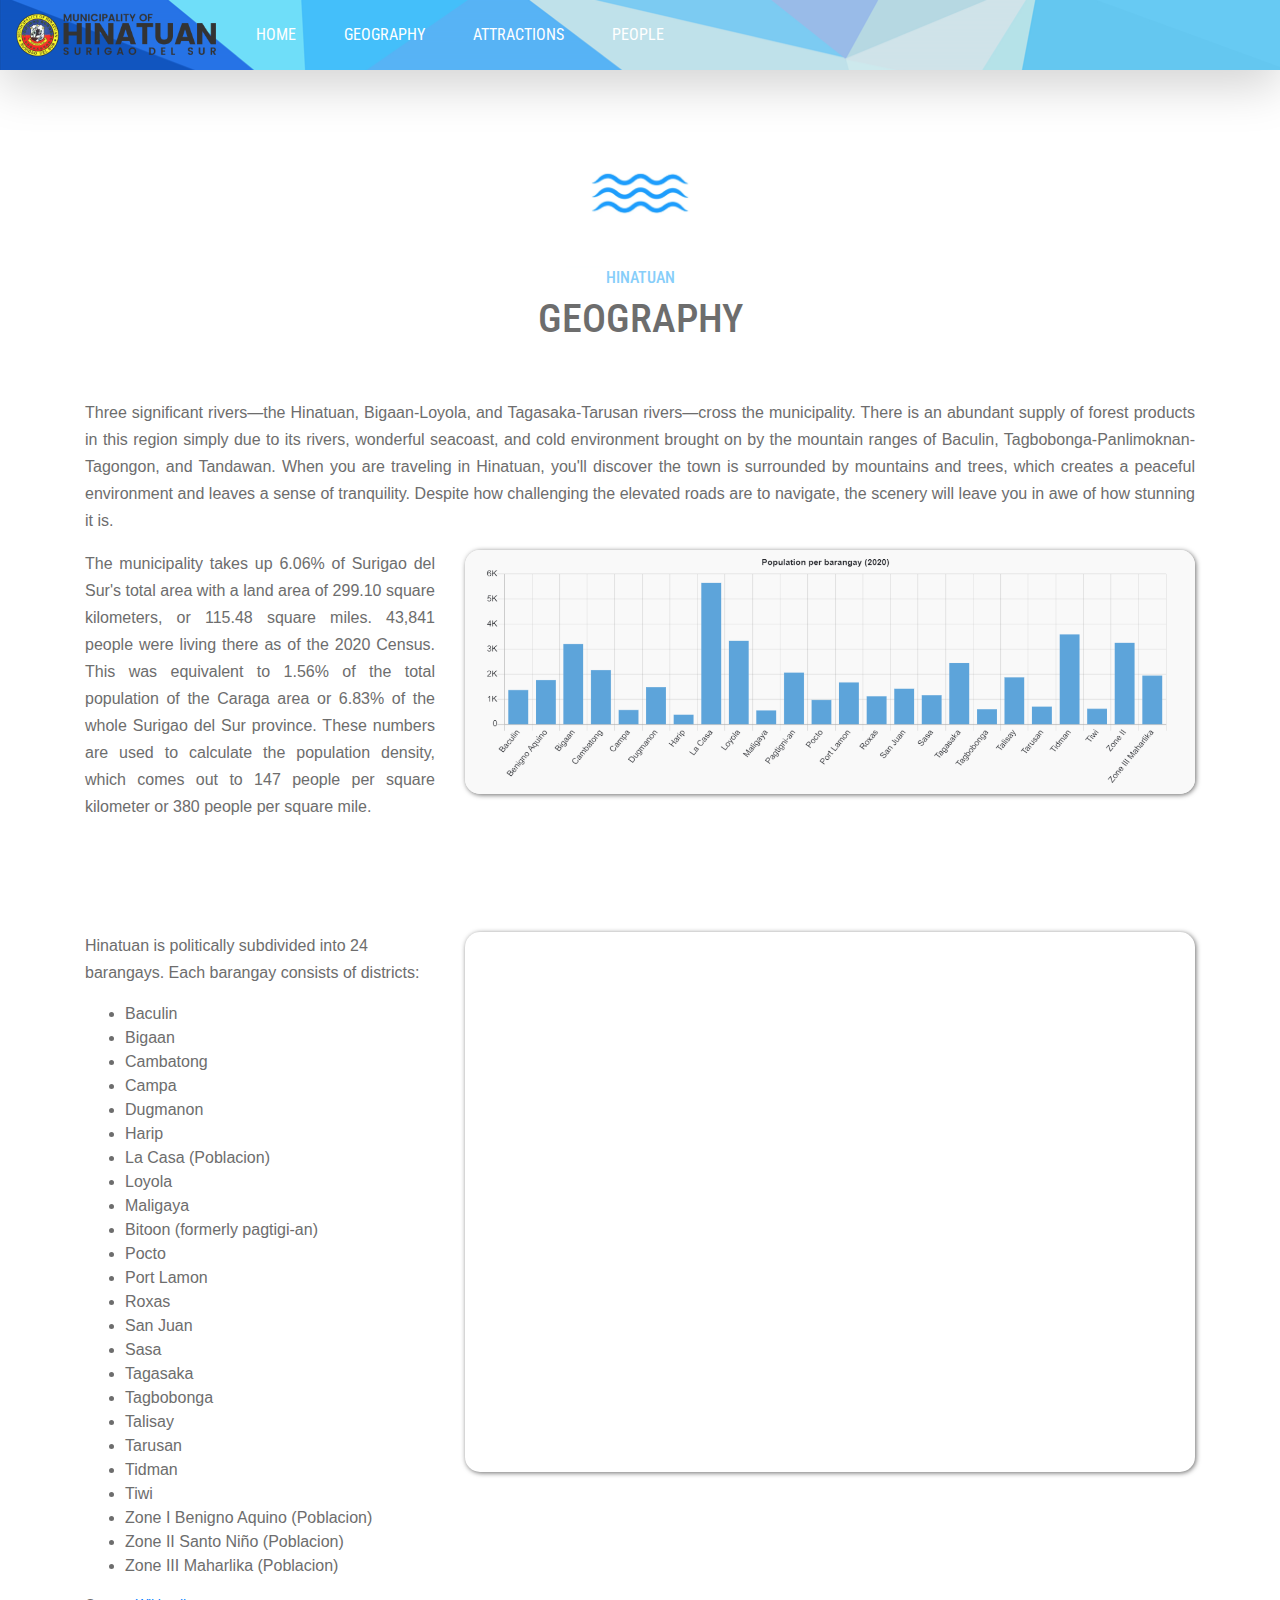
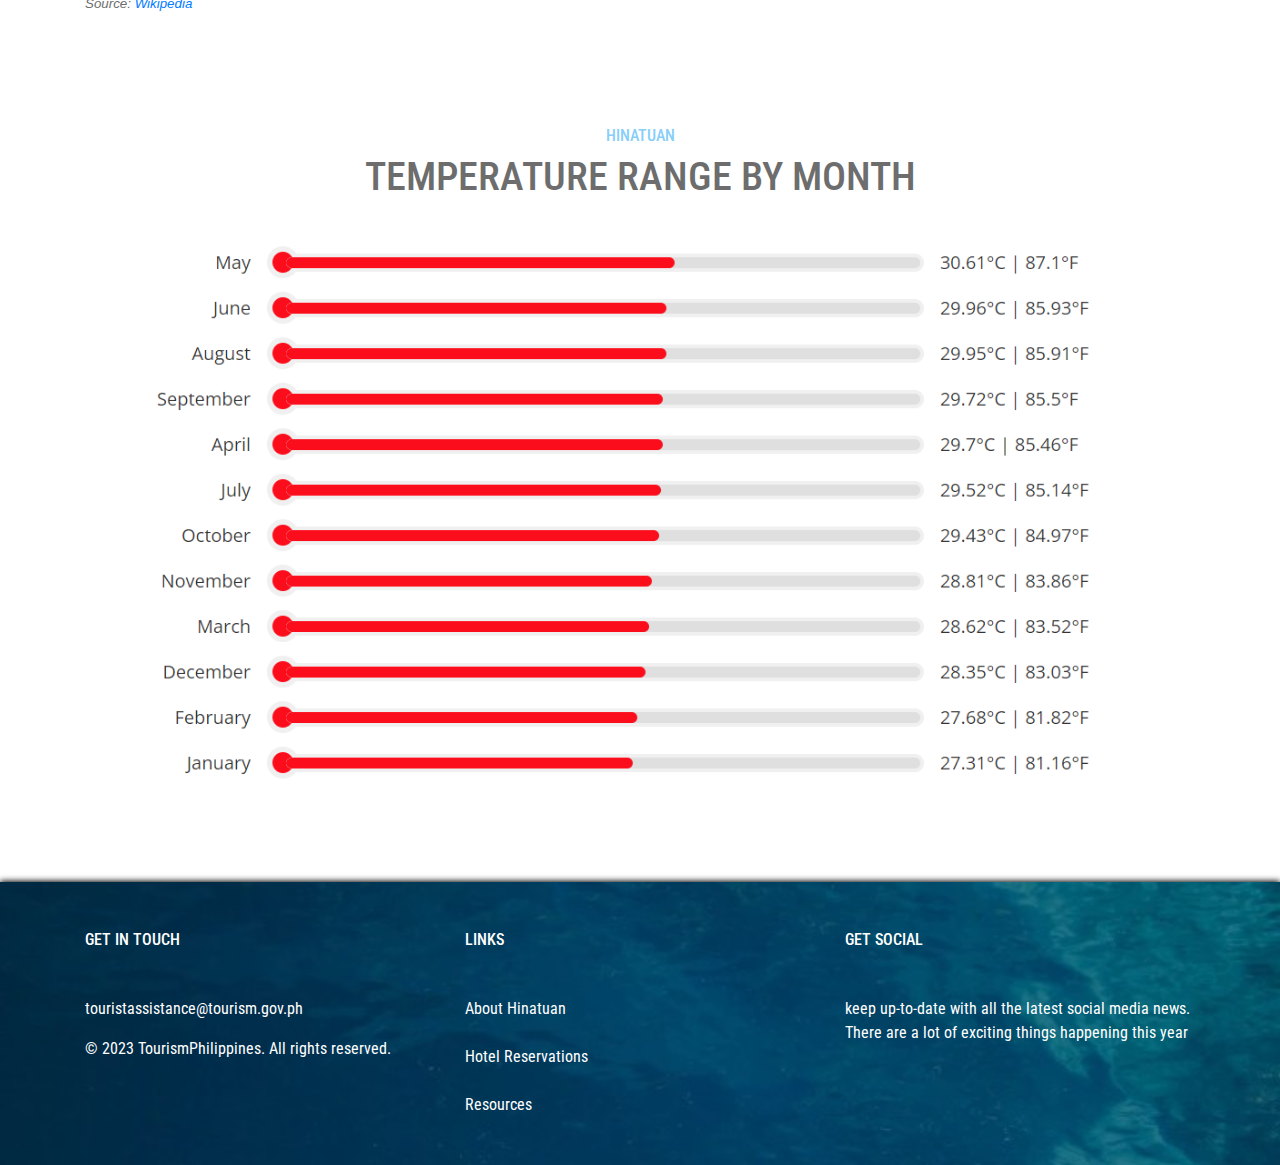
<file: hometown_website/geo.html>
<!DOCTYPE html>
<html lang="en">

<head>

    <meta charset="UTF-8">
    <meta http-equiv="X-UA-Compatible" content="IE=edge">
    <meta name="viewport" content="width=device-width, initial-scale=1.0">
    <title>Welcome to Hinatuan</title>

    <!-- External Files -->
    <!-- font awesome -->
    <link rel="stylesheet" href="https://use.fontawesome.com/releases/v5.7.0/css/all.css"
        integrity="sha384-lZN37f5QGtY3VHgisS14W3ExzMWZxybE1SJSEsQp9S+oqd12jhcu+A56Ebc1zFSJ" crossorigin="anonymous">

    <style>
        @import url('https://fonts.googleapis.com/css2?family=Inter:wght@100&family=Roboto+Condensed:wght@100;400&display=swap');
    </style>

    <!-- Latest compiled and minified CSS -->
    <link rel="stylesheet" href="https://cdn.jsdelivr.net/npm/bootstrap@4.6.2/dist/css/bootstrap.min.css">

    <!-- My External CSS -->

    <link rel="stylesheet" href="css/myStyle.css">

    <!-- jQuery library -->
    <script src="https://cdn.jsdelivr.net/npm/jquery@3.7.1/dist/jquery.slim.min.js"></script>

    <!-- Popper JS -->
    <script src="https://cdn.jsdelivr.net/npm/popper.js@1.16.1/dist/umd/popper.min.js"></script>

    <!-- Latest compiled JavaScript -->
    <script src="https://cdn.jsdelivr.net/npm/bootstrap@4.6.2/dist/js/bootstrap.bundle.min.js"></script>


</head>

<body>



    <header>

    </header>

    <!-- ----------------------------------------------------------- -->
    <nav class="navbar navbar-expand-lg shadow-lg font-roboto">
        <!-- Brand -->
        <a class="navbar-brand" href="index.html"><img src="images/logo-hinatuan.png" width="200vw"
                alt="logo-hinatuan"></a>

        <!-- Toggler/collapsibe Button -->
        <button class="navbar-toggler" type="button" data-toggle="collapse" data-target="#collapsibleNavbar">
            <span class="navbar-toggler-icon"></span>
        </button>

        <!-- Navbar links -->
        <div class="collapse navbar-collapse" id="collapsibleNavbar">
            <ul class="navbar-nav">
                <li class="nav-item">
                    <a class="nav-link mx-3" href="index.html">HOME</a>
                </li>
                <li class="nav-item">
                    <a class="nav-link mx-3" href="geo.html">GEOGRAPHY</a>
                </li>
                <li class="nav-item">
                    <a class="nav-link mx-3" href="attract.html">ATTRACTIONS</a>
                </li>
                <li class="nav-item">
                    <a class="nav-link mx-3" href="people.html">PEOPLE</a>
                </li>
            </ul>
        </div>
    </nav>

    <!-- -------------------------------------------------------------->



    <section>
        <div class="container text-center mt-5">
            <img src="images/waves1.png" width="150vw" height="150vh" alt="waves1">
        </div>
        <div class="container">
            <div class="row">
                <div class="col-sm-12 text-center font-roboto">
                    <h6 style="color: lightskyblue">HINATUAN</h6>
                    <h1>GEOGRAPHY</h1>
                </div>
            </div>
        </div>


        <div class="container mt-5 font-inter">
            <div class="row">
                <div class="col-sm-12">
                    <p class="lineSpacing text-justify">
                        Three significant rivers—the Hinatuan, Bigaan-Loyola, and Tagasaka-Tarusan rivers—cross the
                        municipality. There is an abundant supply of forest products in this region simply due to its
                        rivers, wonderful seacoast, and cold environment brought on by the mountain ranges of Baculin,
                        Tagbobonga-Panlimoknan-Tagongon, and Tandawan. When you are traveling in Hinatuan, you'll
                        discover the town is surrounded by mountains and trees, which creates a peaceful environment and
                        leaves a sense of tranquility. Despite how challenging the elevated roads are to navigate, the
                        scenery will leave you in awe of how stunning it is.


                    </p>
                </div>
            </div>
        </div>

    </section>

    <section class="mb-5">
        <div class="container font-inter">
            <div class="row">
                <div class="col-sm-4">
                    <p class="lineSpacing text-justify">
                        The municipality takes up 6.06% of Surigao del Sur's total area with a land area of 299.10
                        square kilometers, or 115.48 square miles. 43,841 people were living there as of the 2020
                        Census. This was equivalent to 1.56% of the total population of the Caraga area or 6.83% of the
                        whole Surigao del Sur province. These numbers are used to calculate the population density,
                        which comes out to 147 people per square kilometer or 380 people per square mile.
                    </p>
                </div>
                <div class="col-sm-8">
                    <img src="images/geographyCHART.png" class="imgBorder" style="width: 100%;" alt="geochart">
                </div>
            </div>
        </div>

    </section>

    <section class="mb-5 p-5">
        <div class="container font-inter">
            <div class="row">
                <div class="col-sm-4">
                    <p class="lineSpacing">
                        Hinatuan is politically subdivided into 24 barangays. Each barangay consists of districts: 
                    </p>
                    <ul>
                        <li>Baculin</li>
                        <li>Bigaan</li>
                        <li>Cambatong</li>
                        <li>Campa</li>
                        <li>Dugmanon</li>
                        <li>Harip</li>
                        <li>La Casa (Poblacion)</li>
                        <li>Loyola</li>
                        <li>Maligaya</li>
                        <li>Bitoon (formerly pagtigi-an)</li>
                        <li>Pocto</li>
                        <li>Port Lamon</li>
                        <li>Roxas</li>
                        <li>San Juan</li>
                        <li>Sasa</li>
                        <li>Tagasaka</li>
                        <li>Tagbobonga</li>
                        <li>Talisay</li>
                        <li>Tarusan</li>
                        <li>Tidman</li>
                        <li>Tiwi</li>
                        <li>Zone I Benigno Aquino (Poblacion)</li>
                        <li>Zone II Santo Niño (Poblacion)</li>
                        <li>Zone III Maharlika (Poblacion)</li>
                    </ul>
                    <p style="font-size: smaller; font-style: italic;">Source: <a href="https://en.wikipedia.org/wiki/Hinatuan#External_links" target="_blank">Wikipedia</a></p>
                </div>
                <div class="col-sm-8">
                    <iframe class="imgBorder" src="https://www.google.com/maps/embed?pb=!1m18!1m12!1m3!1d252597.31953685803!2d126.3340616!3d8.418045049999998!2m3!1f0!2f0!3f0!3m2!1i1024!2i768!4f13.1!3m3!1m2!1s0x32fd94082e149ed1%3A0xb93d549cd633c586!2sHinatuan%2C%20Surigao%20del%20Sur%2C%20Philippines!5e0!3m2!1sen!2sca!4v1700470479845!5m2!1sen!2sca" style="border:0; width: 100%; height: 60vh;" allowfullscreen="" loading="lazy" referrerpolicy="no-referrer-when-downgrade"></iframe>
                </div>
            </div>
        </div>
    </section>

    <section>
        <div class="container">
            <div class="row">
                <div class="col-sm-12 text-center font-roboto">
                    <h6 style="color: lightskyblue">HINATUAN</h6>
                    <h1>TEMPERATURE RANGE BY MONTH</h1>
                </div>
            </div>
            <div class="row">
                <div class="col-sm-12">
                    <img class="img-fluid" src="images/weatherHinatuan.png" width="100%" alt="Weather">
                </div>
            </div>
        </div>
    </section>

    <!-- -------------------------------------------------------------- -->

    <footer class="mt-5 font-roboto">
        <div class="container">
            <div class="row">

                <div class="col-sm-4 my-5" style="border-right: 1px;">
                    <h6 class="mb-5">GET IN TOUCH</h6>
                    <p>touristassistance@tourism.gov.ph</p>
                    <p>&copy 2023 TourismPhilippines. All rights reserved.</p>
                </div>
                <div class="col-sm-4 my-5">
                    <h6 class="mb-5">LINKS</h6>
                    <a href="index.html#abSEC" class="aboutFooter">About Hinatuan</a><br><br>
                    <a href="https://www.agoda.com/city/hinatuan-ph.html?cid=1844104&ds=Sw9bl%2FuJAibUIGN4"
                        target="_blank" class="aboutFooter">Hotel Reservations</a> <br><br>
                    <a href="ref.html" class="aboutFooter">Resources</a>
                </div>

                <div class="socmedHover col-sm-4 my-5">
                    <h6 class="mb-5">GET SOCIAL</h6>
                    <!--social media icons, Insta, LinkedIn, Facebook-->
                    <p>keep up-to-date with all the latest social media news. There are a lot of exciting things
                        happening this year</p>
                    <a href="https://www.instagram.com/tourism_phl/" target="_blank"><i
                            class="fab fa-instagram fa-2x p-1"></i></a>
                    <a href="https://www.facebook.com/itsmorefuninthePhilippines" target="_blank"><i
                            class="fab fa-facebook fa-2x p-1"></i></a>
                    <a href="https://twitter.com/TourismPHL" target="_blank"><i
                            class="fab fa-twitter fa-2x p-1"></i></a>
                    <a href="https://www.youtube.com/TourismPhilippines" target="_blank"><i
                            class="fab fa-youtube fa-2x p-1"></i></a>

                </div>
            </div>

        </div>
    </footer>

</body>

</html>
</file>
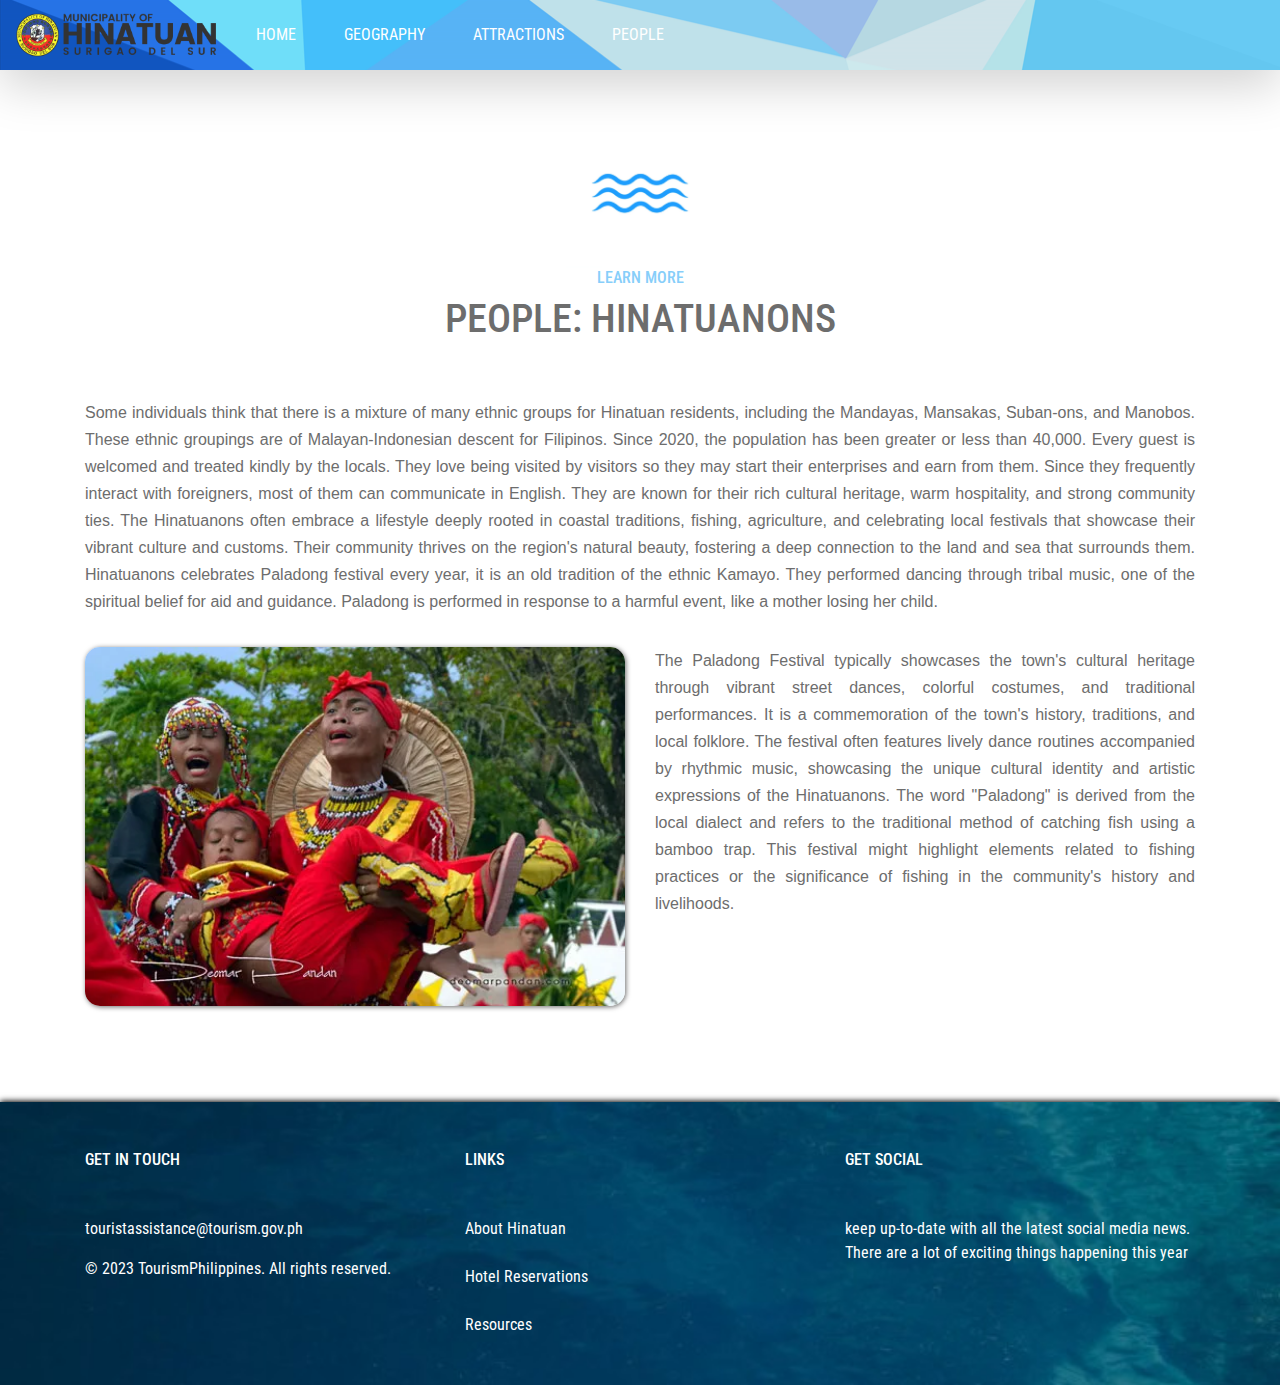
<file: hometown_website/people.html>
<!DOCTYPE html>
<html lang="en">

<!-- START HEAD ----------------------------------------------------------- -->
<head>

    <meta charset="UTF-8">
    <meta http-equiv="X-UA-Compatible" content="IE=edge">
    <meta name="viewport" content="width=device-width, initial-scale=1.0">
    <title>Welcome to Hinatuan</title>

    <!-- External Files -->
    <!-- font awesome -->
    <link rel="stylesheet" href="https://use.fontawesome.com/releases/v5.7.0/css/all.css"
        integrity="sha384-lZN37f5QGtY3VHgisS14W3ExzMWZxybE1SJSEsQp9S+oqd12jhcu+A56Ebc1zFSJ" crossorigin="anonymous">

    <style>
        @import url('https://fonts.googleapis.com/css2?family=Inter:wght@100&family=Roboto+Condensed:wght@100;400&display=swap');
    </style>

    <!-- Latest compiled and minified CSS -->
    <link rel="stylesheet" href="https://cdn.jsdelivr.net/npm/bootstrap@4.6.2/dist/css/bootstrap.min.css">

    <!-- My External CSS -->

    <link rel="stylesheet" href="css/myStyle.css">

    <!-- jQuery library -->
    <script src="https://cdn.jsdelivr.net/npm/jquery@3.7.1/dist/jquery.slim.min.js"></script>

    <!-- Popper JS -->
    <script src="https://cdn.jsdelivr.net/npm/popper.js@1.16.1/dist/umd/popper.min.js"></script>

    <!-- Latest compiled JavaScript -->
    <script src="https://cdn.jsdelivr.net/npm/bootstrap@4.6.2/dist/js/bootstrap.bundle.min.js"></script>


</head>
<!-- ENDS HEAD ----------------------------------------------------------- -->

<!-- START BODY----------------------------------------------------------- -->
<body>     

    <header>
    </header>

    <!-- NAVIGATION BAR ----------------------------------------------------------- -->
    <nav class="navbar navbar-expand-lg shadow-lg font-roboto">
        <!-- Brand -->
        <a class="navbar-brand" href="index.html"><img src="images/logo-hinatuan.png" width="200vw"
                alt="logo-hinatuan"></a>

        <!-- Toggler/collapsibe Button -->
        <button class="navbar-toggler" type="button" data-toggle="collapse" data-target="#collapsibleNavbar">
            <span class="navbar-toggler-icon"></span>
        </button>

    <!-- ----------------------------------------------------------- -->
        <div class="collapse navbar-collapse" id="collapsibleNavbar">
            <ul class="navbar-nav">
                <li class="nav-item">
                    <a class="nav-link mx-3" href="index.html">HOME</a>
                </li>
                <li class="nav-item">
                    <a class="nav-link mx-3" href="geo.html">GEOGRAPHY</a>
                </li>
                <li class="nav-item">
                    <a class="nav-link mx-3" href="attract.html">ATTRACTIONS</a>
                </li>
                <li class="nav-item">
                    <a class="nav-link mx-3" href="people.html">PEOPLE</a>
                </li>
            </ul>
        </div>
    </nav>

    <!-- -------------------------------------------------------------->



    <section>
        <div class="container text-center mt-5">
            <img src="images/waves1.png" width="150vw" height="150vh" alt="waves1">
        </div>
        <div class="container">
            <div class="row mb-5">
                <div class="col-sm-12 text-center font-roboto">
                    <h6 style="color: lightskyblue">LEARN MORE</h6>
                    <h1>PEOPLE: HINATUANONS</h1>
                </div>
            </div>
        </div>

    </section>

    <section>
        <div class="container mt-3 font-inter">
            <div class="row">
                <div class="col-sm-12">
                    <p class="lineSpacing text-justify">
                        Some individuals think that there is a mixture of many ethnic groups for Hinatuan residents,
                        including the Mandayas, Mansakas, Suban-ons, and Manobos. These ethnic groupings are of
                        Malayan-Indonesian descent for Filipinos. Since 2020, the population has been greater or less
                        than 40,000. Every guest is welcomed and treated kindly by the locals. They love being visited
                        by visitors so they may start their enterprises and earn from them. Since they frequently
                        interact with foreigners, most of them can communicate in English. They are known for their rich
                        cultural heritage, warm hospitality, and strong community ties. The Hinatuanons often embrace a
                        lifestyle deeply rooted in coastal traditions, fishing, agriculture, and celebrating local
                        festivals that showcase their vibrant culture and customs. Their community thrives on the
                        region's natural beauty, fostering a deep connection to the land and sea that surrounds them.

                        Hinatuanons celebrates Paladong festival every year, it is an old tradition of the ethnic
                        Kamayo. They performed dancing through tribal music, one of the spiritual belief for aid and
                        guidance. Paladong is performed in response to a harmful event, like a mother losing her child.
                    </p>
                </div>
            </div>
        </div>
        <div class="container mt-3 pb-5  font-inter">
            <div class="row">
                <div class="col-sm-6">
                    <img src="images/paladong2" class="imgBorder" style="width: 100%;"
                        alt="Paladong Festival taken by Deomar Pandan">
                </div>
                <div class="col-sm-6">
                    <p class="lineSpacing text-justify">
                        The Paladong Festival typically showcases the town's cultural heritage through vibrant street
                        dances, colorful costumes, and traditional performances. It is a commemoration of the town's
                        history, traditions, and local folklore. The festival often features lively dance routines
                        accompanied by rhythmic music, showcasing the unique cultural identity and artistic expressions
                        of the Hinatuanons.

                        The word "Paladong" is derived from the local dialect and refers to the traditional method of
                        catching fish using a bamboo trap. This festival might highlight elements related to fishing
                        practices or the significance of fishing in the community's history and livelihoods.
                    </p>
                </div>
            </div>
        </div>

    </section>




    <!-- -------------------------------------------------------------- -->

    <footer class="mt-5 font-roboto">
        <div class="container">
            <div class="row">

                <div class="col-sm-4 my-5" style="border-right: 1px;">
                    <h6 class="mb-5">GET IN TOUCH</h6>
                    <p>touristassistance@tourism.gov.ph</p>
                    <p>&copy 2023 TourismPhilippines. All rights reserved.</p>
                </div>
                <div class="col-sm-4 my-5">
                    <h6 class="mb-5">LINKS</h6>
                    <a href="index.html#abSEC" class="aboutFooter">About Hinatuan</a><br><br>
                    <a href="https://www.agoda.com/city/hinatuan-ph.html?cid=1844104&ds=Sw9bl%2FuJAibUIGN4"
                        target="_blank" class="aboutFooter">Hotel Reservations</a> <br><br>
                    <a href="ref.html" class="aboutFooter">Resources</a>
                </div>

                <div class="socmedHover col-sm-4 my-5">
                    <h6 class="mb-5">GET SOCIAL</h6>
                    <!--social media icons, Insta, LinkedIn, Facebook-->
                    <p>keep up-to-date with all the latest social media news. There are a lot of exciting things
                        happening this year</p>
                    <a href="https://www.instagram.com/tourism_phl/" target="_blank"><i
                            class="fab fa-instagram fa-2x p-1"></i></a>
                    <a href="https://www.facebook.com/itsmorefuninthePhilippines" target="_blank"><i
                            class="fab fa-facebook fa-2x p-1"></i></a>
                    <a href="https://twitter.com/TourismPHL" target="_blank"><i
                            class="fab fa-twitter fa-2x p-1"></i></a>
                    <a href="https://www.youtube.com/TourismPhilippines" target="_blank"><i
                            class="fab fa-youtube fa-2x p-1"></i></a>

                </div>
            </div>

        </div>
    </footer>

</body>

</html>
</file>
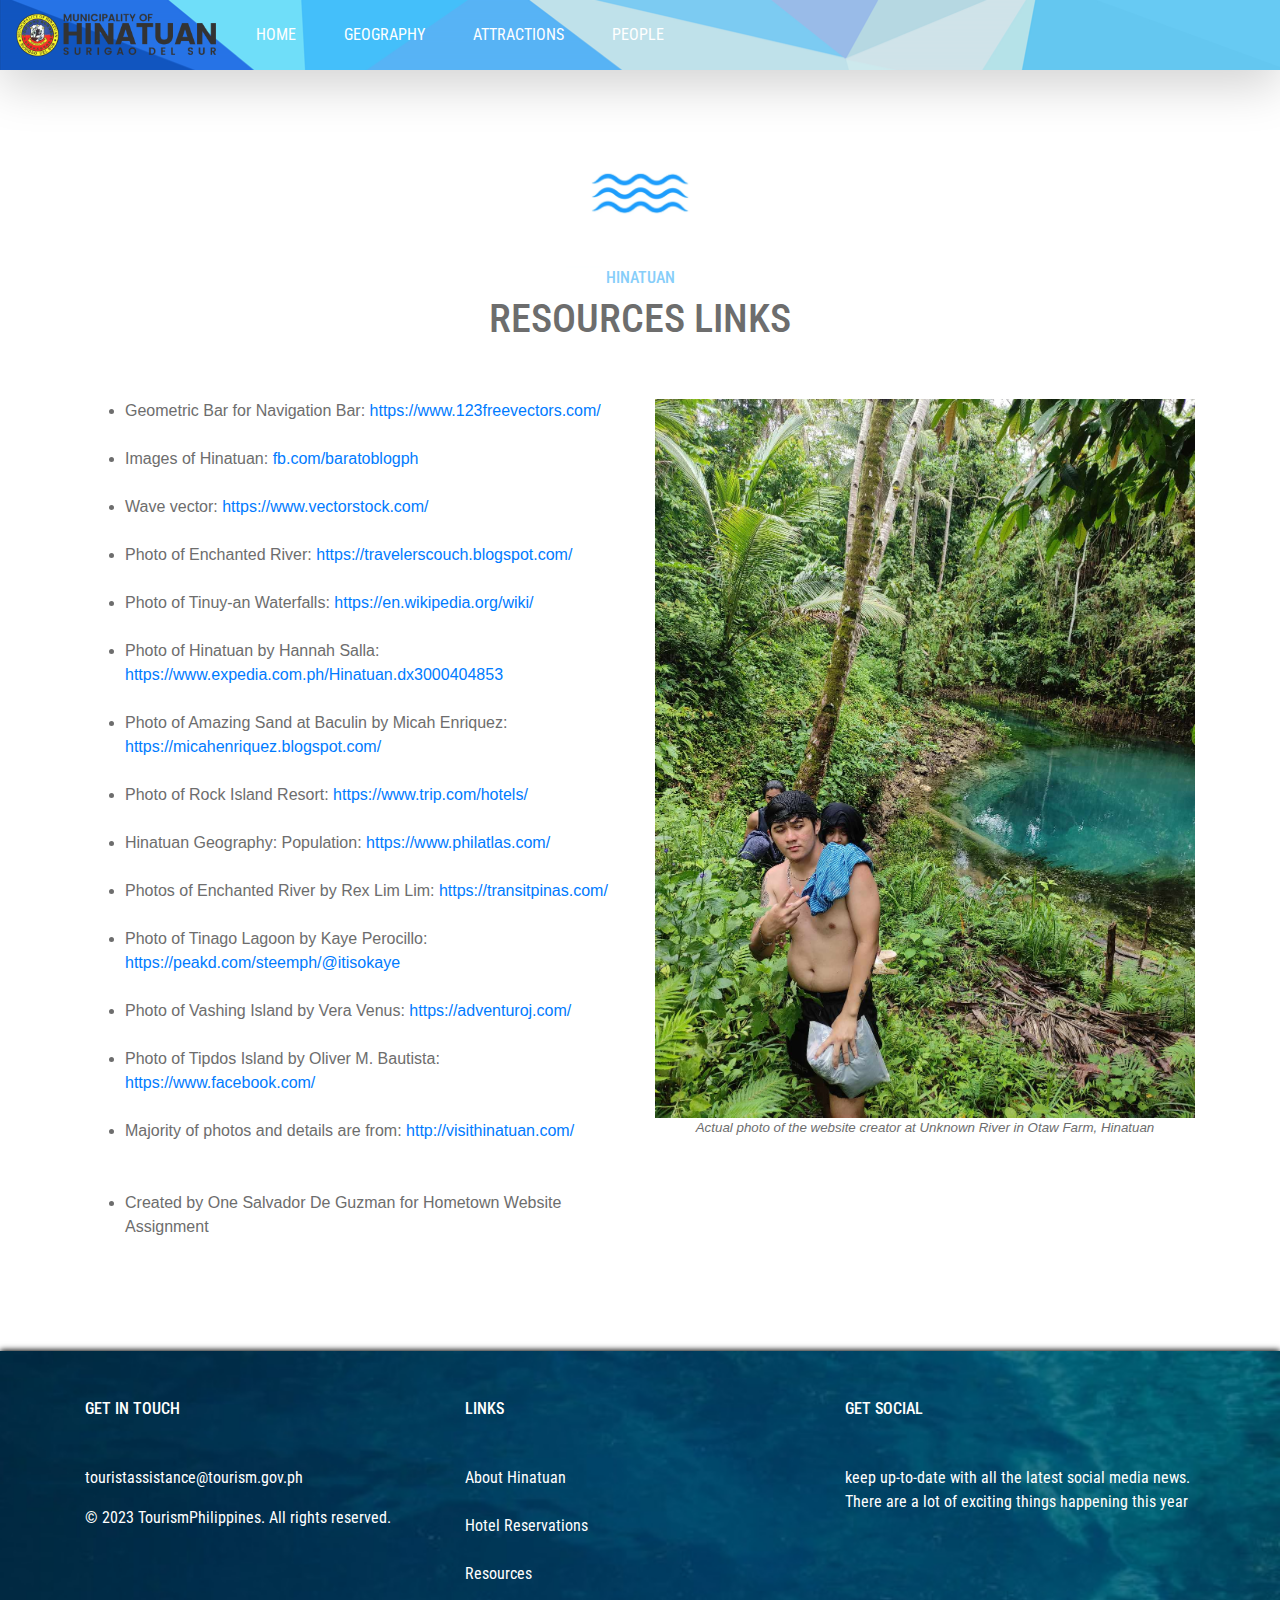
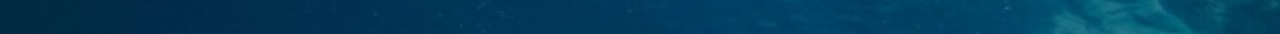
<file: hometown_website/ref.html>
<!DOCTYPE html>
<html lang="en">

<head>

    <meta charset="UTF-8">
    <meta http-equiv="X-UA-Compatible" content="IE=edge">
    <meta name="viewport" content="width=device-width, initial-scale=1.0">
    <title>Welcome to Hinatuan</title>

    <!-- External Files -->
    <!-- font awesome -->
    <link rel="stylesheet" href="https://use.fontawesome.com/releases/v5.7.0/css/all.css"
        integrity="sha384-lZN37f5QGtY3VHgisS14W3ExzMWZxybE1SJSEsQp9S+oqd12jhcu+A56Ebc1zFSJ" crossorigin="anonymous">

    <style>
        @import url('https://fonts.googleapis.com/css2?family=Inter:wght@100&family=Roboto+Condensed:wght@100;400&display=swap');
    </style>

    <!-- Latest compiled and minified CSS -->
    <link rel="stylesheet" href="https://cdn.jsdelivr.net/npm/bootstrap@4.6.2/dist/css/bootstrap.min.css">

    <!-- My External CSS -->

    <link rel="stylesheet" href="css/myStyle.css">

    <!-- jQuery library -->
    <script src="https://cdn.jsdelivr.net/npm/jquery@3.7.1/dist/jquery.slim.min.js"></script>

    <!-- Popper JS -->
    <script src="https://cdn.jsdelivr.net/npm/popper.js@1.16.1/dist/umd/popper.min.js"></script>

    <!-- Latest compiled JavaScript -->
    <script src="https://cdn.jsdelivr.net/npm/bootstrap@4.6.2/dist/js/bootstrap.bundle.min.js"></script>


</head>

<body>



    <header>

    </header>

    <!-- ----------------------------------------------------------- -->
    <nav class="navbar navbar-expand-lg shadow-lg font-roboto">
        <!-- Brand -->
        <a class="navbar-brand" href="index.html"><img src="images/logo-hinatuan.png" width="200vw"
                alt="logo-hinatuan"></a>

        <!-- Toggler/collapsibe Button -->
        <button class="navbar-toggler" type="button" data-toggle="collapse" data-target="#collapsibleNavbar">
            <span class="navbar-toggler-icon"></span>
        </button>

        <!-- Navbar links -->
        <div class="collapse navbar-collapse" id="collapsibleNavbar">
            <ul class="navbar-nav">
                <li class="nav-item">
                    <a class="nav-link mx-3" href="index.html">HOME</a>
                </li>
                <li class="nav-item">
                    <a class="nav-link mx-3" href="geo.html">GEOGRAPHY</a>
                </li>
                <li class="nav-item">
                    <a class="nav-link mx-3" href="attract.html">ATTRACTIONS</a>
                </li>
                <li class="nav-item">
                    <a class="nav-link mx-3" href="people.html">PEOPLE</a>
                </li>
            </ul>
        </div>
    </nav>

    <!-- -------------------------------------------------------------->



    <section>
        <div class="container text-center mt-5">
            <img src="images/waves1.png" width="150vw" height="150vh" alt="waves1">
        </div>
        <div class="container">
            <div class="row">
                <div class="col-sm-12 text-center font-roboto">
                    <h6 style="color: lightskyblue">HINATUAN</h6>
                    <h1>RESOURCES LINKS</h1>
                </div>
            </div>
        </div>

    </section>

    <section class="mb-5 p-5">
        <div class="container font-inter">
            <div class="row">
                <div class="col-sm-6">
                    <ul>
                        <li>Geometric Bar for Navigation Bar: <a href="https://www.123freevectors.com/" target="_blank">https://www.123freevectors.com/</a></li><br>
                        <li>Images of Hinatuan: <a href="https://www.fb.com/baratoblogph" target="_blank">fb.com/baratoblogph</a></li><br>
                        <li>Wave vector: <a href="https://www.vectorstock.com/" target="_blank">https://www.vectorstock.com/</a></li><br>
                        <li>Photo of Enchanted River: <a href="https://travelerscouch.blogspot.com/" target="_blank">https://travelerscouch.blogspot.com/</a></li><br>
                        <li>Photo of Tinuy-an Waterfalls: <a href="https://en.wikipedia.org/wiki/File:Tinuy-an_Waterfalls_of_Bislig.jpg" target="_blank">https://en.wikipedia.org/wiki/</a></li><br>
                        <li>Photo of Hinatuan by Hannah Salla: <a href="https://www.expedia.com.ph/Hinatuan.dx3000404853" target="_blank">https://www.expedia.com.ph/Hinatuan.dx3000404853</a></li><br>
                        <li>Photo of Amazing Sand at Baculin by Micah Enriquez: <a href="https://micahenriquez.blogspot.com/" target="_blank">https://micahenriquez.blogspot.com/</a></li><br>
                        <li>Photo of Rock Island Resort: <a href="https://www.trip.com/hotels/" target="_blank">https://www.trip.com/hotels/</a></li><br>
                        <li>Hinatuan Geography: Population: <a href="https://www.philatlas.com/" target="_blank">https://www.philatlas.com/</a></li><br>
                        <li>Photos of Enchanted River by Rex Lim Lim: <a href="https://transitpinas.com/" target="_blank">https://transitpinas.com/</a></li><br>
                        <li>Photo of Tinago Lagoon by Kaye Perocillo: <a href="https://peakd.com/steemph/@itisokaye" target="_blank">https://peakd.com/steemph/@itisokaye</a></li><br>
                        <li>Photo of Vashing Island by Vera Venus: <a href="https://adventuroj.com/tag/how-to-go-to-vanishing-island-surigao/" target="_blank">https://adventuroj.com/</a></li><br>
                        <li>Photo of Tipdos Island by Oliver M. Bautista: <a href="https://www.facebook.com/photo/?fbid=721010787970388&set=tipdos-island-hinatuan-surigao-del-sur" target="_blank">https://www.facebook.com/</a></li><br>
                        <li>Majority of photos and details are from: <a href="http://visithinatuan.com/" target="_blank">http://visithinatuan.com/</a></li><br><br>
                        <li>Created by One Salvador De Guzman for Hometown Website Assignment</li>
                    </ul>                
                </div>

                <div class="col-sm-6">
                    <img class="img-fluid" src="images/unknownRiver_One.jpg" alt="Unknown River by One De Guzman">
                    <p class="text-center" style="font-style: italic; font-size: smaller;">Actual photo of the website creator at Unknown River in Otaw Farm, Hinatuan</p>
                </div>
            </div>
        </div>
    </section>

    <!-- -------------------------------------------------------------- -->

    <footer class="mt-5 font-roboto">
        <div class="container">
            <div class="row">

                <div class="col-sm-4 my-5" style="border-right: 1px;">
                    <h6 class="mb-5">GET IN TOUCH</h6>
                    <p>touristassistance@tourism.gov.ph</p>
                    <p>&copy 2023 TourismPhilippines. All rights reserved.</p>
                </div>
                <div class="col-sm-4 my-5">
                    <h6 class="mb-5">LINKS</h6>
                    <a href="index.html#abSEC" class="aboutFooter">About Hinatuan</a><br><br>
                    <a href="https://www.agoda.com/city/hinatuan-ph.html?cid=1844104&ds=Sw9bl%2FuJAibUIGN4"
                        target="_blank" class="aboutFooter">Hotel Reservations</a> <br><br>
                    <a href="ref.html" class="aboutFooter">Resources</a>
                </div>

                <div class="socmedHover col-sm-4 my-5">
                    <h6 class="mb-5">GET SOCIAL</h6>
                    <!--social media icons, Insta, LinkedIn, Facebook-->
                    <p>keep up-to-date with all the latest social media news. There are a lot of exciting things
                        happening this year</p>
                    <a href="https://www.instagram.com/tourism_phl/" target="_blank"><i
                            class="fab fa-instagram fa-2x p-1"></i></a>
                    <a href="https://www.facebook.com/itsmorefuninthePhilippines" target="_blank"><i
                            class="fab fa-facebook fa-2x p-1"></i></a>
                    <a href="https://twitter.com/TourismPHL" target="_blank"><i
                            class="fab fa-twitter fa-2x p-1"></i></a>
                    <a href="https://www.youtube.com/TourismPhilippines" target="_blank"><i
                            class="fab fa-youtube fa-2x p-1"></i></a>

                </div>
            </div>

        </div>
    </footer>

</body>

</html>
</file>
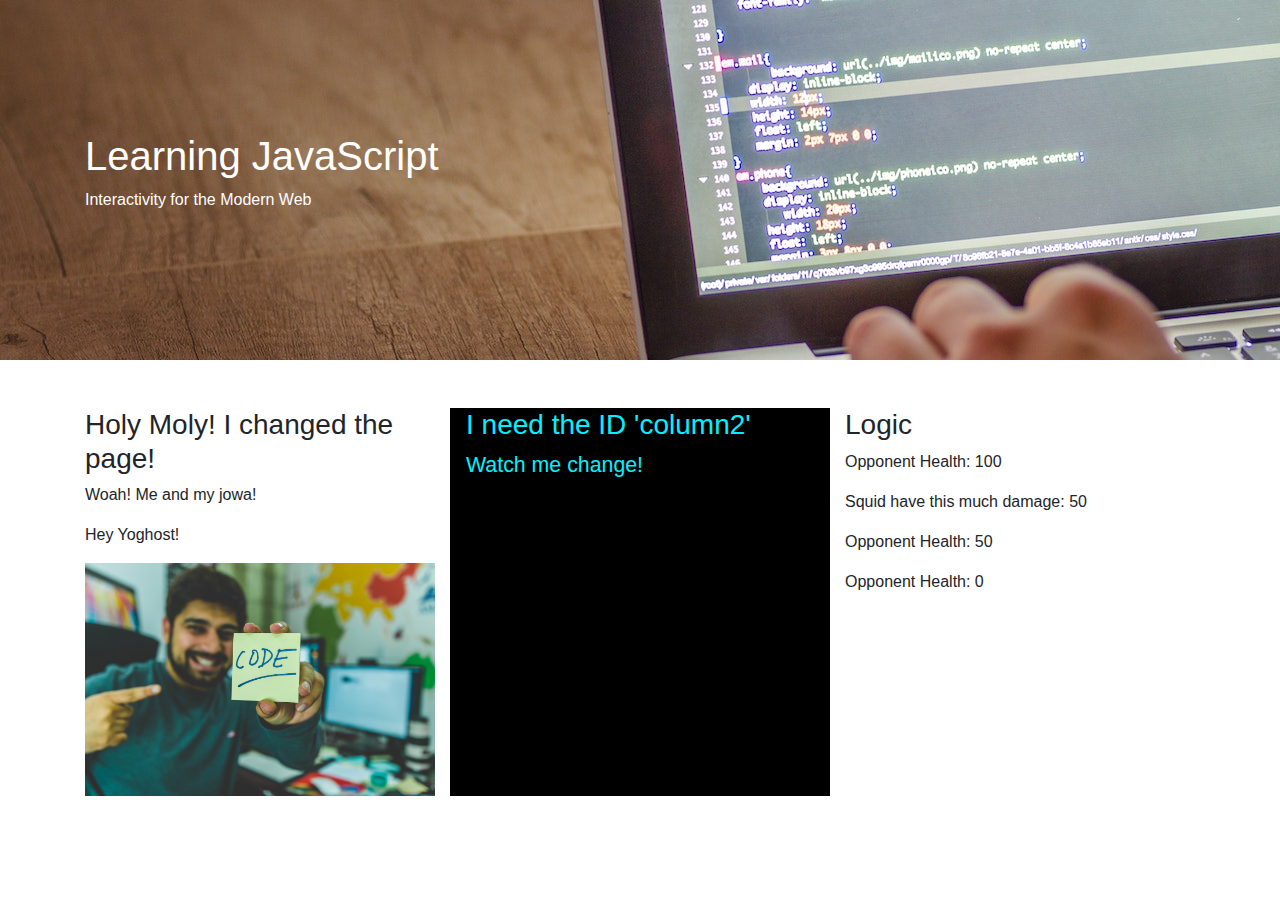
<file: jsIntroFiles/1_gettingStarted.html>
<!DOCTYPE html>
<html lang="en">
<head>
    <meta charset="UTF-8">
    <meta http-equiv="X-UA-Compatible" content="IE=edge">
    <meta name="viewport" content="width=device-width, initial-scale=1.0">

    <title>Intro to Javascript</title>

    <!-- Latest compiled and minified CSS -->
    <link rel="stylesheet" href="https://cdn.jsdelivr.net/npm/bootstrap@4.6.1/dist/css/bootstrap.min.css">

    <!-- My CSS -->
    <link rel="stylesheet" href="css/introJsStyle.css">

    <!-- jQuery library -->
    <script src="https://cdn.jsdelivr.net/npm/jquery@3.6.0/dist/jquery.slim.min.js"></script>

    <!-- Popper JS -->
    <script src="https://cdn.jsdelivr.net/npm/popper.js@1.16.1/dist/umd/popper.min.js"></script>

    <!-- Latest compiled JavaScript -->
    <script src="https://cdn.jsdelivr.net/npm/bootstrap@4.6.1/dist/js/bootstrap.bundle.min.js"></script> 
    
</head>
<body>


    <header>
        <div class="container">
            <div class="row align-items-center customHeight">
                <div class="col-sm-6 text-white">
                    <h1>Learning JavaScript</h1>
                    <p>Interactivity for the Modern Web</p>
                </div>
            </div>
        </div>
    </header>

    <section>
        <div class="container py-5">
            <div class="row">
                <div id="column1" class="col-sm-4">
                    <!---------------------The first column of content we will change!----------------------->
                    <h3>ID is 'column1'</h3>
                    <p>Watch me change!</p>
                </div>
                <div id="column2" class="col-sm-4 px-3">
                    <!---------------------The second column of content we will change!----------------------->
                    <h3>I need the ID 'column2'</h3>
                    <p>Watch me change!</p>

                </div>
                <div id="column3" class="col-sm-4">
                    <!---------------------The third column of content we will change!----------------------->
                    <h3>Logic</h3>

                </div>
            </div>
        </div>
    </section>
    

    <!---------------------Your Custom Javascript----------------------->

    <script src="js/intro.js"></script>
    
   
</body>
</html>
</file>
<file: css/myStyles.css>
head {
    background-color: black;
}


#head {
    background-color: rgb(212, 212, 212);

}

body {
    color: rgb(40, 40, 40);;
}

h3 {
    font-family: 'Baskervville', serif;
}

h6 {
    font-weight: bold;
}

a {
    text-decoration: none;
    color: black;
}

a:hover {
    color: #520006;
}


section, nav {
    font-family: 'Quicksand', sans-serif;
}

#imgmar {
    vertical-align: bottom;
}

/*---------------------------------------------------------*/
/*NAV BAR*/

#navbar {
    background-color: rgb(40, 40, 40);
    padding: 21px;
    font-size: 13px;
    position: sticky;
    top: 0;

}                                                                                                                                                                                        

#navbar a {
    text-decoration: none;
    padding: 25px;
    color: white;

}

#navbar li {

    float: right;
    
}


#navbar ul {

    list-style-type: none;
}

 
#navbar a:hover {

    background-color: #520006;
    padding: 20px;
} 

/* #navbar a:visited {

    color: white;
} */

/* 
font-family: 'Playfair Display', serif;
font-family: 'Playfair Display SC', serif;
font-family: 'Quicksand', sans-serif; */
</file>
<file: cityBuilderStart/css/build.css>
/* Class for setting height to 40% of the viewport */
.customHeight{
    height:40vh;
}
/* main background colour */
.bg-main{
    background-color: rgb(255, 70, 70);
}

/* background colour for behind the city */
.bg_city{
    background-color: rgb(243, 214, 214)
}
</file>
<file: hometown_website/css/myStyle.css>
/* header {
    height: 60vh;
} */

/* ---------------------- FONTS --------------------- */
body {
    color: rgb(109, 109, 109);
    font-size: medium;
}

h1, h5, h6 {
    font-family: 'Roboto Condensed', sans-serif;
}

.font-inter {
    font-family: 'Segoe UI', Tahoma, Geneva, Verdana, sans-serif;
}

.font-roboto {
    font-family: 'Roboto Condensed', sans-serif;
}

.lineSpacing {
    line-height: 3vh;
}

/* ----------------------NAVIGATION BAR--------------------- */

.nav-link {
    color: rgb(255, 255, 255) !important;
    text-decoration: solid;
    transition: transform .3s;
}

.nav-link:hover {
    transform: scale(1.1);
}

nav {
    background-image: url(../images/blueVector2.png);
}

.navbar-nav {
    margin-right: auto !important;
}

.navbar-toggler-icon {
    background-image: url("data:image/svg+xml,%3csvg xmlns='http://www.w3.org/2000/svg' width='30' height='30' viewBox='0 0 30 30'%3e%3cpath stroke='rgba%28255, 255, 255, 0.5%29' stroke-linecap='round' stroke-miterlimit='10' stroke-width='2' d='M4 7h22M4 15h22M4 23h22'/%3e%3c/svg%3e");
}


/* ---------------------- IMAGES --------------------- */


.bg-img {

    background-image: url("../images/blueVector1.png");
}

.imgBorder {
    border-radius: 15px;
    box-shadow: 1px 1px 5px;
}

.attractCard {
    padding: 25px 30px;
    border: 1px solid #e5e5e5;
    box-shadow: 0px 1px 6px #e5e5e5;
    margin-bottom: 5%;
}

.imgCard {
    border: 1px solid #e5e5e5;
    box-shadow: 0px 1px 6px #e5e5e5;
    margin: auto;
    width: auto;
    overflow: hidden;
}


.imgCard img {
    width: 100%;
    transition: 0.5s all ease-in-out;
}

.imgCard:hover img {
    transform: scale(1.1);
}

.imgCard p {
    padding: 25px 30px;
}

.carouselText {
    position: absolute;
    top: 50%;
    left: 50%;
    transform: translate(-50%, -50%);
    color: white;
    text-align: center;
    transition-delay: 5ms;
}

.carouselAttract {
    position: absolute;
    bottom: 5%;
    left: 5%;
    color: white;
    background-color: black;
    opacity: .8;
    padding: 1%;
}

/* ---------------------- FAB TEXT --------------------- */

.fab {
    color: white;
}

.fab:hover {
    color: skyblue;
}

/* ---------------------- FOOTER --------------------- */
footer {
    background-image: url(../images/footer-DARK.jpg);
    color: white;
    background-size: cover;
    box-shadow: 0px -1px 6px rgb(0, 0, 0);
}




.aboutFooter {
    color: white !important;
    transition: transform .5s;
}

.aboutFooter:hover {
    transform: scale(1.2);
}

/* font-family: 'Inter', sans-serif;
font-family: 'Roboto Condensed', sans-serif; */

@media only screen and (min-width: 1000px) {
    .carouselText h1
    { 
        font-size: 70px;
    }

    .carouselText h6
    { 
        font-size: 50px;
    }

    .carouselText a
    { 
        font-size: 30px;
    }
  }
</file>
<file: hometown_website/css/carouselStyle.css>
/* html, body {
    margin: 0px;
    padding: 0px;
    background: url("http://digital.bnint.com/filelib/s9/photos/white_wood_4500x3000_lo_res.jpg");
} */

.carousel {
    position: relative;
    box-shadow: 0px -1px 6px rgb(0, 0, 0);
    /* margin-top: 26px; */
}

.carousel-inner {
    position: relative;
    overflow: hidden;
    width: 100%;
}

.carousel-bullet {
    display: none;
}

.carousel-open:checked + .carousel-item {
    position: static;
    opacity: 100;
    display: block;
}

.carousel-item {
    position: absolute;
    opacity: 0;
    -webkit-transition: opacity 0.6s ease-out;
    transition: opacity 0.6s ease-out;
}

.carousel-item img {
    display: block;
    height: auto;
    max-width: 100%;
    width: 100%;
}

.carousel-control {
    background: rgba(255, 255, 255, 0.28);
    border-radius: 50%;
    color: #fff;
    cursor: pointer;
    display: none;
    font-size: 40px;
    height: 45px;
    line-height: 35px;
    position: absolute;
    top: 50%;
    -webkit-transform: translate(0, -50%);
    cursor: pointer;
    -ms-transform: translate(0, -50%);
    transform: translate(0, -50%);
    text-align: center;
    width: 40px;
    z-index: 10;
}

.carousel-control.prev {
    left: 2%;
}

.carousel-control.next {
    right: 2%;
}

.carousel-control:hover {
    background: rgba(0, 0, 0, 0.8);
    color: #aaaaaa;
}

#carousel-1:checked ~ .control-1,
#carousel-2:checked ~ .control-2,
#carousel-3:checked ~ .control-3,
#carousel-4:checked ~ .control-4  {
    display: block;
}

.carousel-indicators {
    list-style: none;
    margin: 0;
    padding: 0;
    position: absolute;
    bottom: 2%;
    left: 0;
    right: 0;
    text-align: center;
    z-index: 10;
}

.carousel-indicators li {
    display: inline-block;
    margin: 0 5px;
}

.carousel-bullet {
    color: #fff;
    cursor: pointer;
    display: block;
    font-size: 35px;
}

.carousel-bullet:hover {
    color: #aaaaaa;
}

#carousel-1:checked ~ .control-1 ~ .carousel-indicators li:nth-child(1) .carousel-bullet,
#carousel-2:checked ~ .control-2 ~ .carousel-indicators li:nth-child(2) .carousel-bullet,
#carousel-3:checked ~ .control-3 ~ .carousel-indicators li:nth-child(3) .carousel-bullet,
#carousel-4:checked ~ .control-4 ~ .carousel-indicators li:nth-child(4) .carousel-bullet {
    color: #428bca;
}

#title {
    width: 100%;
    position: absolute;
    padding: 0px;
    margin: 0px auto;
    text-align: center;
    font-size: 27px;
    color: rgba(255, 255, 255, 1);
    font-family: 'Open Sans', sans-serif;
    z-index: 9999;
    text-shadow: 0px 1px 2px rgba(0, 0, 0, 0.33), -1px 0px 2px rgba(255, 255, 255, 0);
}
</file>
<file: madLibs-scripting/css/myStyles.css>
span {
    font-size: larger;
    color: #38b6ff;
    font-weight: bold;
}

#titleStory {
    background-color: rgb(241, 226, 199);
}

#breedImage {
    border-radius: 2%;
}

h2 {
    font-size: 60px;
    font-weight: bold;
    font-family: 'ABeeZee', sans-serif;
    color: #38b6ff
}

.blue {
    color: #38b6ff;
}

.abeezee {
    font-family: 'ABeeZee', sans-serif;
    font-size: 30px;
}

.abeezee span {
    text-transform: capitalize;
}

.butterfly {
    font-family: 'Butterfly Kids', cursive;
}

#filterbox {
    border: 1px solid;
    border-color: #38b6ff;
}

#filterbox input,select { 
    border: 1px solid #38b6ff;
}

button {
    border-color: #38b6ff;

}

button:hover {
    background-color: #38b6ff;
    box-shadow: 5px 5px 5px gray;
}


/* font-family: 'ABeeZee', sans-serif;
font-family: 'Butterfly Kids', cursive; */
</file>
<file: jsIntroFiles/css/introJsStyle.css>
header{
    background-image: url("../images/code2.jpg");
    background-size: cover;
    
}

.customHeight{
    height:40vh;
}
</file>
